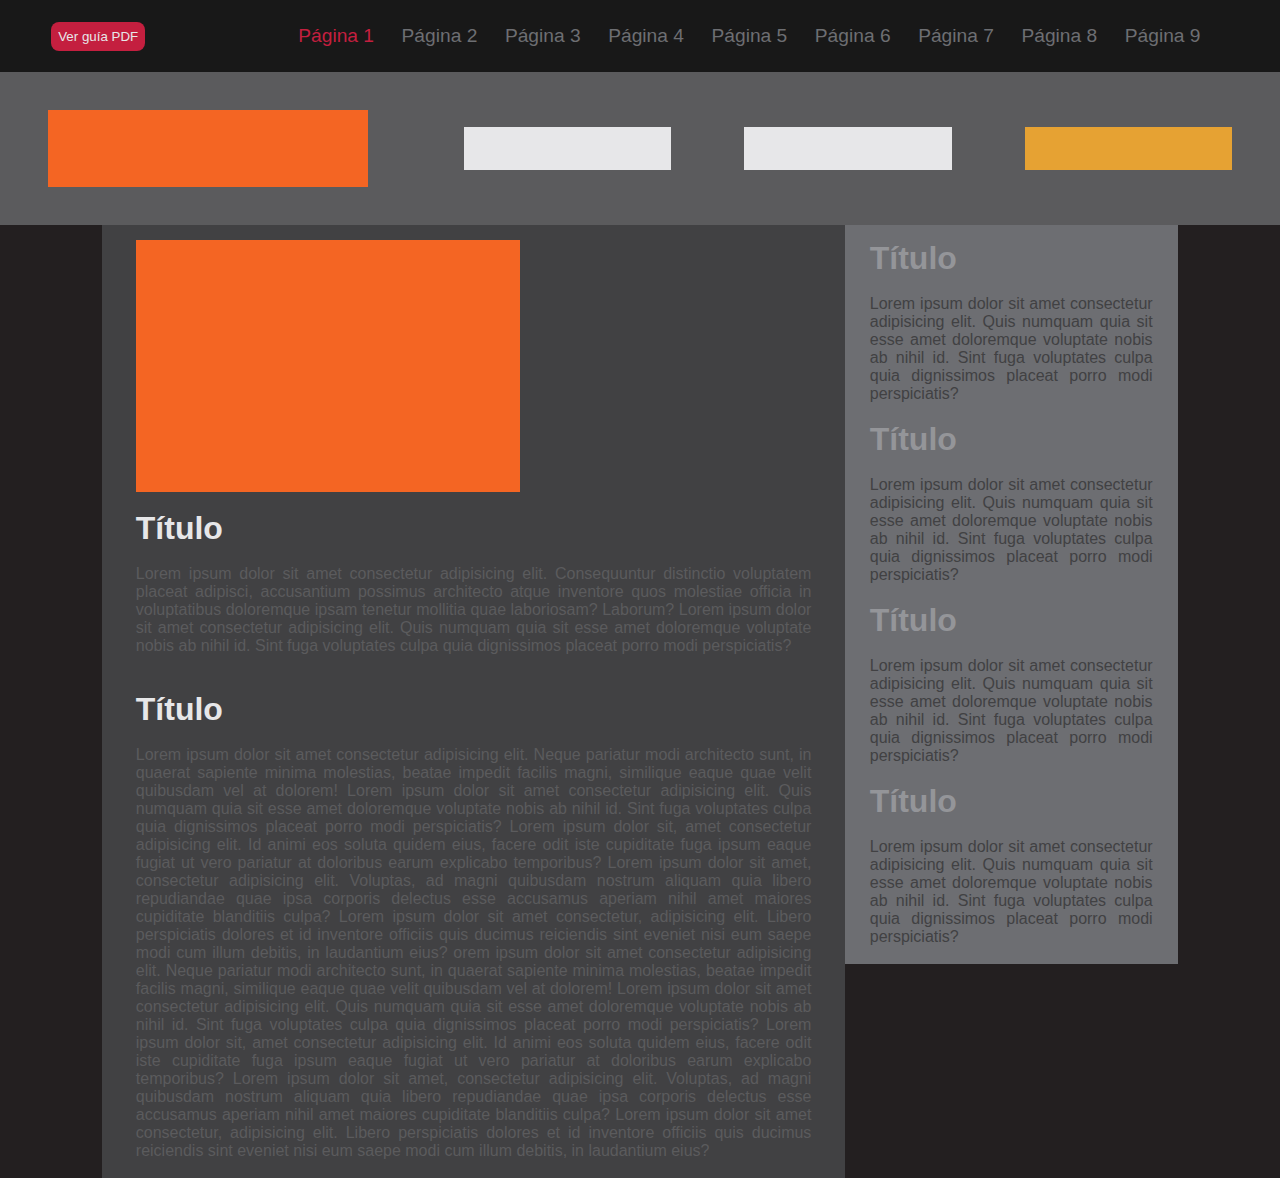
<file: index.html>
<!DOCTYPE html>
<html lang="es">
  <head>
    <meta charset="utf-8">
    <link rel="stylesheet" href="https://cdnjs.cloudflare.com/ajax/libs/animate.css/4.1.1/animate.min.css">
    <link rel="stylesheet" href="styles.css">
    <title>Página 1</title>
  </head>

  <body>

    <nav id="nav">
      <div class="titlePag">
        <h1 class="titleGlobal animation1">Página 1</h1>
        <a href="Guía.pdf#wf" target="_blank"> Ver guía PDF</a>
      </div>

      <ul>
        <li><a class="selectPage" href="index.html">Página 1</a></li>
        <li><a href="page2.html">Página 2</a></li>
        <li><a href="page3.html">Página 3</a></li>
        <li><a href="page4.html">Página 4</a></li>
        <li><a href="page5.html">Página 5</a></li>
        <li><a href="page6.html">Página 6</a></li>
        <li><a href="page7.html">Página 7</a></li>
        <li><a href="page8.html">Página 8</a></li>
        <li><a href="page9.html">Página 9</a></li>
      </ul>
      <div class="opaque"></div>
      <div id="buttonNav" class="animation3">
        <div class="burguerMenu"></div>
        <div class="burguerMenu"></div>
        <div class="burguerMenu"></div>
      </div>
    </nav>

    <header id="header1">
      <div id="shapeH11"></div>
      <div id="colH11">
        <div class="shapes1" id="shapeH12"></div>
        <div class="shapes1" id="shapeH13"></div>
        <div class="shapes1" id="shapeH14"></div>
      </div>
      
    </header>

    <main id="main1">
      <div id="colM11">
        <div id="containerM11">
          <div id="shapeM11"></div>
          <br>
          <h1 class="titleM1 animationTitles">Título</h1>
          <br>
          <p class="paragM1">Lorem ipsum dolor sit amet consectetur adipisicing elit. Consequuntur distinctio voluptatem placeat adipisci, accusantium possimus architecto atque inventore quos molestiae officia in voluptatibus doloremque ipsam tenetur mollitia quae laboriosam? Laborum? Lorem ipsum dolor sit amet consectetur adipisicing elit. Quis numquam quia sit esse amet doloremque voluptate nobis ab nihil id. Sint fuga voluptates culpa quia dignissimos placeat porro modi perspiciatis?</p>
          <br>
          <div id="shapeM12"></div>
          <br>
          <h1 class="titleM1 animationTitles">Título</h1>
          <br>
          <p class="paragM1">Lorem ipsum dolor sit amet consectetur adipisicing elit. Neque pariatur modi architecto sunt, in quaerat sapiente minima molestias, beatae impedit facilis magni, similique eaque quae velit quibusdam vel at dolorem! Lorem ipsum dolor sit amet consectetur adipisicing elit. Quis numquam quia sit esse amet doloremque voluptate nobis ab nihil id. Sint fuga voluptates culpa quia dignissimos placeat porro modi perspiciatis? Lorem ipsum dolor sit, amet consectetur adipisicing elit. Id animi eos soluta quidem eius, facere odit iste cupiditate fuga ipsum eaque fugiat ut vero pariatur at doloribus earum explicabo temporibus? Lorem ipsum dolor sit amet, consectetur adipisicing elit. Voluptas, ad magni quibusdam nostrum aliquam quia libero repudiandae quae ipsa corporis delectus esse accusamus aperiam nihil amet maiores cupiditate blanditiis culpa? Lorem ipsum dolor sit amet consectetur, adipisicing elit. Libero perspiciatis dolores et id inventore officiis quis ducimus reiciendis sint eveniet nisi eum saepe modi cum illum debitis, in laudantium eius? orem ipsum dolor sit amet consectetur adipisicing elit. Neque pariatur modi architecto sunt, in quaerat sapiente minima molestias, beatae impedit facilis magni, similique eaque quae velit quibusdam vel at dolorem! Lorem ipsum dolor sit amet consectetur adipisicing elit. Quis numquam quia sit esse amet doloremque voluptate nobis ab nihil id. Sint fuga voluptates culpa quia dignissimos placeat porro modi perspiciatis? Lorem ipsum dolor sit, amet consectetur adipisicing elit. Id animi eos soluta quidem eius, facere odit iste cupiditate fuga ipsum eaque fugiat ut vero pariatur at doloribus earum explicabo temporibus? Lorem ipsum dolor sit amet, consectetur adipisicing elit. Voluptas, ad magni quibusdam nostrum aliquam quia libero repudiandae quae ipsa corporis delectus esse accusamus aperiam nihil amet maiores cupiditate blanditiis culpa? Lorem ipsum dolor sit amet consectetur, adipisicing elit. Libero perspiciatis dolores et id inventore officiis quis ducimus reiciendis sint eveniet nisi eum saepe modi cum illum debitis, in laudantium eius?</p>
          <br>
        </div>
      </div>

      <div id="colM12">
        <div id="containerM12">
          <h1 class="titleM2 animationTitles">Título</h1>
          <br>
          <p class="paragM2">Lorem ipsum dolor sit amet consectetur adipisicing elit. Quis numquam quia sit esse amet doloremque voluptate nobis ab nihil id. Sint fuga voluptates culpa quia dignissimos placeat porro modi perspiciatis?</p>
          <br>

          <h1 class="titleM2 animationTitles">Título</h1>
          <br>
          <p class="paragM2">Lorem ipsum dolor sit amet consectetur adipisicing elit. Quis numquam quia sit esse amet doloremque voluptate nobis ab nihil id. Sint fuga voluptates culpa quia dignissimos placeat porro modi perspiciatis?</p>
          <br>

          <h1 class="titleM2 animationTitles">Título</h1>
          <br>
          <p class="paragM2">Lorem ipsum dolor sit amet consectetur adipisicing elit. Quis numquam quia sit esse amet doloremque voluptate nobis ab nihil id. Sint fuga voluptates culpa quia dignissimos placeat porro modi perspiciatis?</p>
          <br>

          <h1 class="titleM2 animationTitles">Título</h1>
          <br>
          <p class="paragM2">Lorem ipsum dolor sit amet consectetur adipisicing elit. Quis numquam quia sit esse amet doloremque voluptate nobis ab nihil id. Sint fuga voluptates culpa quia dignissimos placeat porro modi perspiciatis?</p>
          <br>
        </div>
      </div>
    </main>

  </body>
</html>
</file>
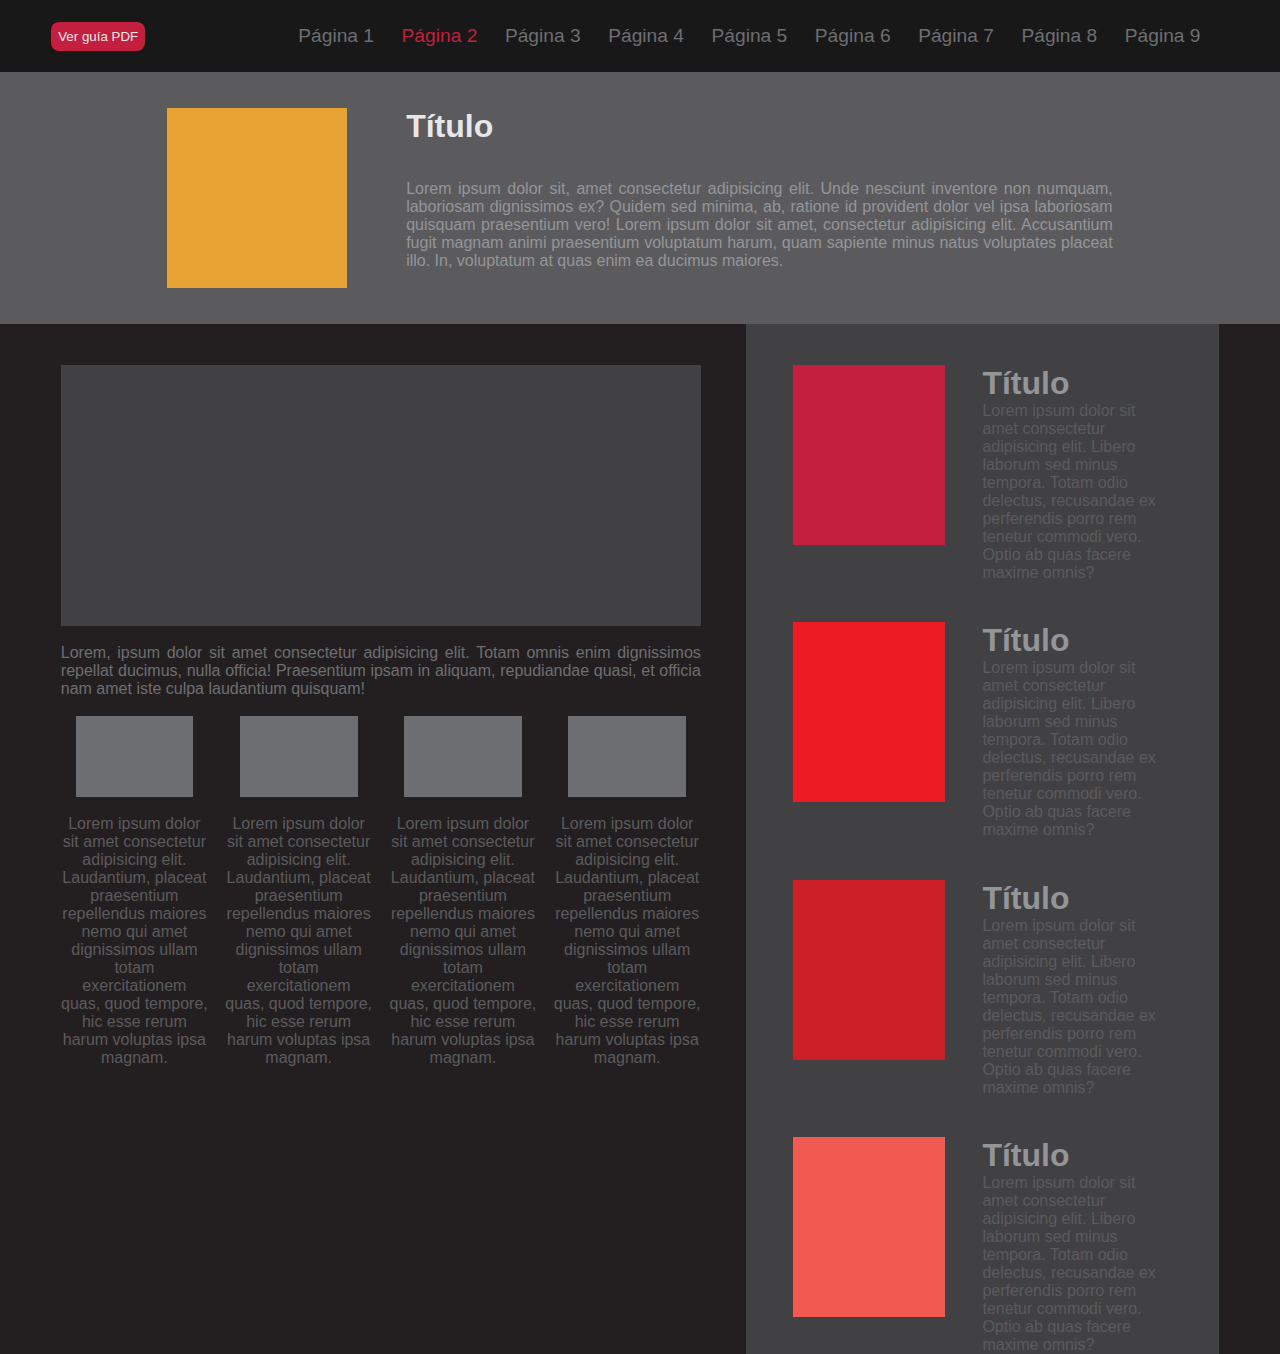
<file: page2.html>
<!DOCTYPE html>
<html lang="es">
  <head>
    <meta charset="utf-8">
    <link rel="stylesheet" href="https://cdnjs.cloudflare.com/ajax/libs/animate.css/4.1.1/animate.min.css">
    <link rel="stylesheet" href="styles.css">
    <title>Página 2</title>
  </head>
  <body>
<!-------------------------------nav----------------------------->
    <nav id="nav">
      <div class="titlePag">
        <h1 class="titleGlobal">Página 2</h1>
        <a href="Guía.pdf#wf" target="_blank"> Ver guía PDF</a>
      </div>

      <ul>
        <li><a href="index.html">Página 1</a></li>
        <li><a class="selectPage" href="page2.html">Página 2</a></li>
        <li><a href="page3.html">Página 3</a></li>
        <li><a href="page4.html">Página 4</a></li>
        <li><a href="page5.html">Página 5</a></li>
        <li><a href="page6.html">Página 6</a></li>
        <li><a href="page7.html">Página 7</a></li>
        <li><a href="page8.html">Página 8</a></li>
        <li><a href="page9.html">Página 9</a></li>
      </ul>
      <div class="opaque"></div>
      <div id="buttonNav">
        <div class="burguerMenu"></div>
        <div class="burguerMenu"></div>
        <div class="burguerMenu"></div>
      </div>
    </nav>
<!-------------------------------header----------------------------->
    <header id="header2">
      <div id="container21">
        <div id="shapeH21"></div>
        <div id="colH21">
          <h1 class="animationTitles" id="title21">Título</h1>
          <p id="paragH21">Lorem ipsum dolor sit, amet consectetur adipisicing elit. Unde nesciunt inventore non numquam, laboriosam dignissimos ex? Quidem sed minima, ab, ratione id provident dolor vel ipsa laboriosam quisquam praesentium vero! Lorem ipsum dolor sit amet, consectetur adipisicing elit. Accusantium fugit magnam animi praesentium voluptatum harum, quam sapiente minus natus voluptates placeat illo. In, voluptatum at quas enim ea ducimus maiores.</p>
          <br>
        </div>
      </div>
    </header>
<!-------------------------------main----------------------------->
    <main id="main2">
<!-------------------------------Columna 1----------------------------->     
      <div id="colM21">
        <div id="shapeM21"></div>
        <br>
        <p id="paragM21">Lorem, ipsum dolor sit amet consectetur adipisicing elit. Totam omnis enim dignissimos repellat ducimus, nulla officia! Praesentium ipsam in aliquam, repudiandae quasi, et officia nam amet iste culpa laudantium quisquam!</p>
        <br>
        <div id="container22">
          <div class="box21">
            <div class="shapeM22"></div>
            <br>
            <p class="paragM22">Lorem ipsum dolor sit amet consectetur adipisicing elit. Laudantium, placeat praesentium repellendus maiores nemo qui amet dignissimos ullam totam exercitationem quas, quod tempore, hic esse rerum harum voluptas ipsa magnam.</p>
          </div>

          <div class="box21">
            <div class="shapeM22"></div>
            <br>
            <p class="paragM22">Lorem ipsum dolor sit amet consectetur adipisicing elit. Laudantium, placeat praesentium repellendus maiores nemo qui amet dignissimos ullam totam exercitationem quas, quod tempore, hic esse rerum harum voluptas ipsa magnam.</p>
          </div>

          <div class="box21">
            <div class="shapeM22"></div>
            <br>
            <p class="paragM22">Lorem ipsum dolor sit amet consectetur adipisicing elit. Laudantium, placeat praesentium repellendus maiores nemo qui amet dignissimos ullam totam exercitationem quas, quod tempore, hic esse rerum harum voluptas ipsa magnam.</p>
          </div>

          <div class="box21">
            <div class="shapeM22"></div>
            <br>
            <p class="paragM22">Lorem ipsum dolor sit amet consectetur adipisicing elit. Laudantium, placeat praesentium repellendus maiores nemo qui amet dignissimos ullam totam exercitationem quas, quod tempore, hic esse rerum harum voluptas ipsa magnam.</p>
          </div>


        </div>
      </div>
<!-------------------------------Columna 2----------------------------->      
      <div id="colM22">
        <div id="container23">

          <div class="box22">
            <div class="shapeM23" id="shapeM23"></div>
            <div class="box23">
              <h1 class="title22 animationTitles">Título</h1>
              <p class="paragM23">Lorem ipsum dolor sit amet consectetur adipisicing elit. Libero laborum sed minus tempora. Totam odio delectus, recusandae ex perferendis porro rem tenetur commodi vero. Optio ab quas facere maxime omnis?</p>
            </div>
          </div>

          <div class="box22">
            <div class="shapeM23" id="shapeM24"></div>
            <div class="box23">
              <h1 class="title22 animationTitles">Título</h1>
              <p class="paragM23">Lorem ipsum dolor sit amet consectetur adipisicing elit. Libero laborum sed minus tempora. Totam odio delectus, recusandae ex perferendis porro rem tenetur commodi vero. Optio ab quas facere maxime omnis?</p>
            </div>
          </div>

          <div class="box22">
            <div class="shapeM23" id="shapeM25"></div>
            <div class="box23">
              <h1 class="title22 animationTitles">Título</h1>
              <p class="paragM23">Lorem ipsum dolor sit amet consectetur adipisicing elit. Libero laborum sed minus tempora. Totam odio delectus, recusandae ex perferendis porro rem tenetur commodi vero. Optio ab quas facere maxime omnis?</p>
            </div>
          </div>

          <div class="box22">
            <div class="shapeM23" id="shapeM26"></div>
            <div class="box23">
              <h1 class="title22 animationTitles">Título</h1>
              <p class="paragM23">Lorem ipsum dolor sit amet consectetur adipisicing elit. Libero laborum sed minus tempora. Totam odio delectus, recusandae ex perferendis porro rem tenetur commodi vero. Optio ab quas facere maxime omnis?</p>
            </div>
          </div>

        </div>
      </div>

    </main>
  </body>
</html>
</file>
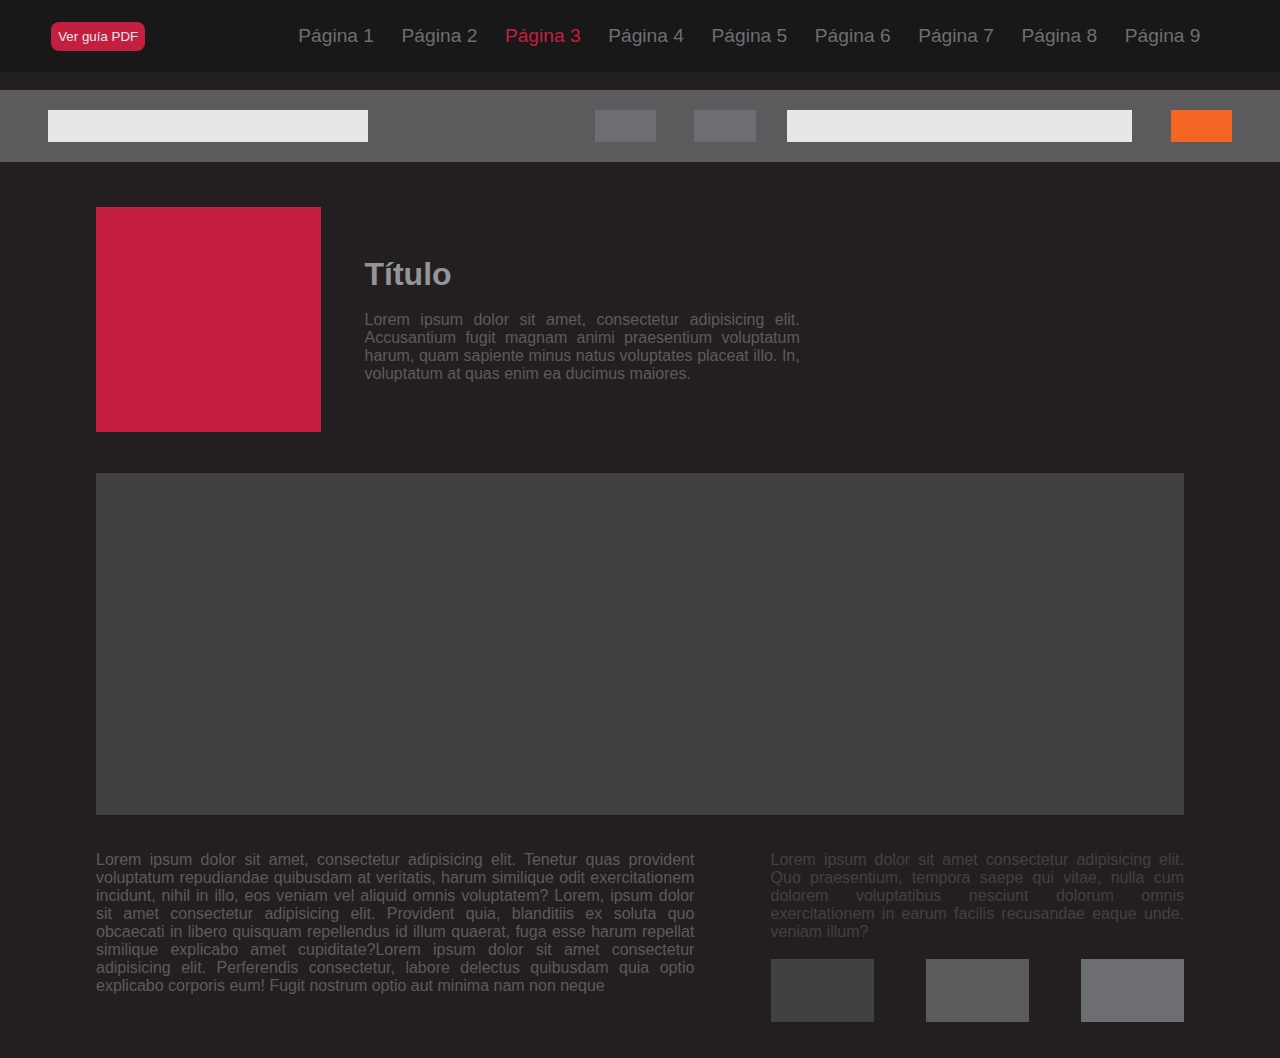
<file: page3.html>
<!DOCTYPE html>
<html lang="es">
  <head>
    <meta charset="utf-8">
    <link rel="stylesheet" href="https://cdnjs.cloudflare.com/ajax/libs/animate.css/4.1.1/animate.min.css">
    <link rel="stylesheet" href="styles.css">
    <title>Página 3</title>
  </head>
  <body>

    <nav id="nav">
      <div class="titlePag">
        <h1 class="titleGlobal">Página 3</h1>
        <a href="Guía.pdf#wf" target="_blank"> Ver guía PDF</a>
      </div>
      
      <ul>
        <li><a href="index.html">Página 1</a></li>
        <li><a href="page2.html">Página 2</a></li>
        <li><a class="selectPage" href="page3.html">Página 3</a></li>
        <li><a href="page4.html">Página 4</a></li>
        <li><a href="page5.html">Página 5</a></li>
        <li><a href="page6.html">Página 6</a></li>
        <li><a href="page7.html">Página 7</a></li>
        <li><a href="page8.html">Página 8</a></li>
        <li><a href="page9.html">Página 9</a></li>
      </ul>
      <div class="opaque"></div>
      <div id="buttonNav">
        <div class="burguerMenu"></div>
        <div class="burguerMenu"></div>
        <div class="burguerMenu"></div>
      </div>
    </nav>

    <header id="header3">
      <div id="shapeH31"></div>
      <div id="colH31">
        <div class="shapesH31" id="shapeH32"></div>
        <div class="shapesH31" id="shapeH33"></div>
        <div id="shapeH34"></div>
        <div class="shapesH31" id="shapeH35"></div>
      </div>

    </header>
    <main id="main3">
<!-------------------------------Sección 1----------------------------->
      <div id="containerM31">
        <div id="shapeM31"></div>
        <div id="containerM32">
          <h1 class="animationTitles" id="titleM31">Título</h1>
          <br>
          <p id="paragM31">Lorem ipsum dolor sit amet, consectetur adipisicing elit. Accusantium fugit magnam animi praesentium voluptatum harum, quam sapiente minus natus voluptates placeat illo. In, voluptatum at quas enim ea ducimus maiores.</p>
        </div>
      </div>
<!-------------------------------Sección 2----------------------------->
      <div id="shapeM32"></div>
<!-------------------------------Sección 3----------------------------->
      <div id="containerM33">
        
          <p id="paragM32">Lorem ipsum dolor sit amet, consectetur adipisicing elit. Tenetur quas provident voluptatum repudiandae quibusdam at veritatis, harum similique odit exercitationem incidunt, nihil in illo, eos veniam vel aliquid omnis voluptatem? Lorem, ipsum dolor sit amet consectetur adipisicing elit. Provident quia, blanditiis ex soluta quo obcaecati in libero quisquam repellendus id illum quaerat, fuga esse harum repellat similique explicabo amet cupiditate?Lorem ipsum dolor sit amet consectetur adipisicing elit. Perferendis consectetur, labore delectus quibusdam quia optio explicabo corporis eum! Fugit nostrum optio aut minima nam non neque</p>

        <div id="containerM34">
          <p id="paragM33">Lorem ipsum dolor sit amet consectetur adipisicing elit. Quo praesentium, tempora saepe qui vitae, nulla cum dolorem voluptatibus nesciunt dolorum omnis exercitationem in earum facilis recusandae eaque unde, veniam illum?</p>
          <br>
          <div id="containerM35">
            <div class="shapesM31" id="shapeM33"></div>
            <div class="shapesM31" id="shapeM34"></div>
            <div class="shapesM31" id="shapeM35"></div>
          </div>

        </div>

      </div>

    </main>
  </body>
</html>
</file>
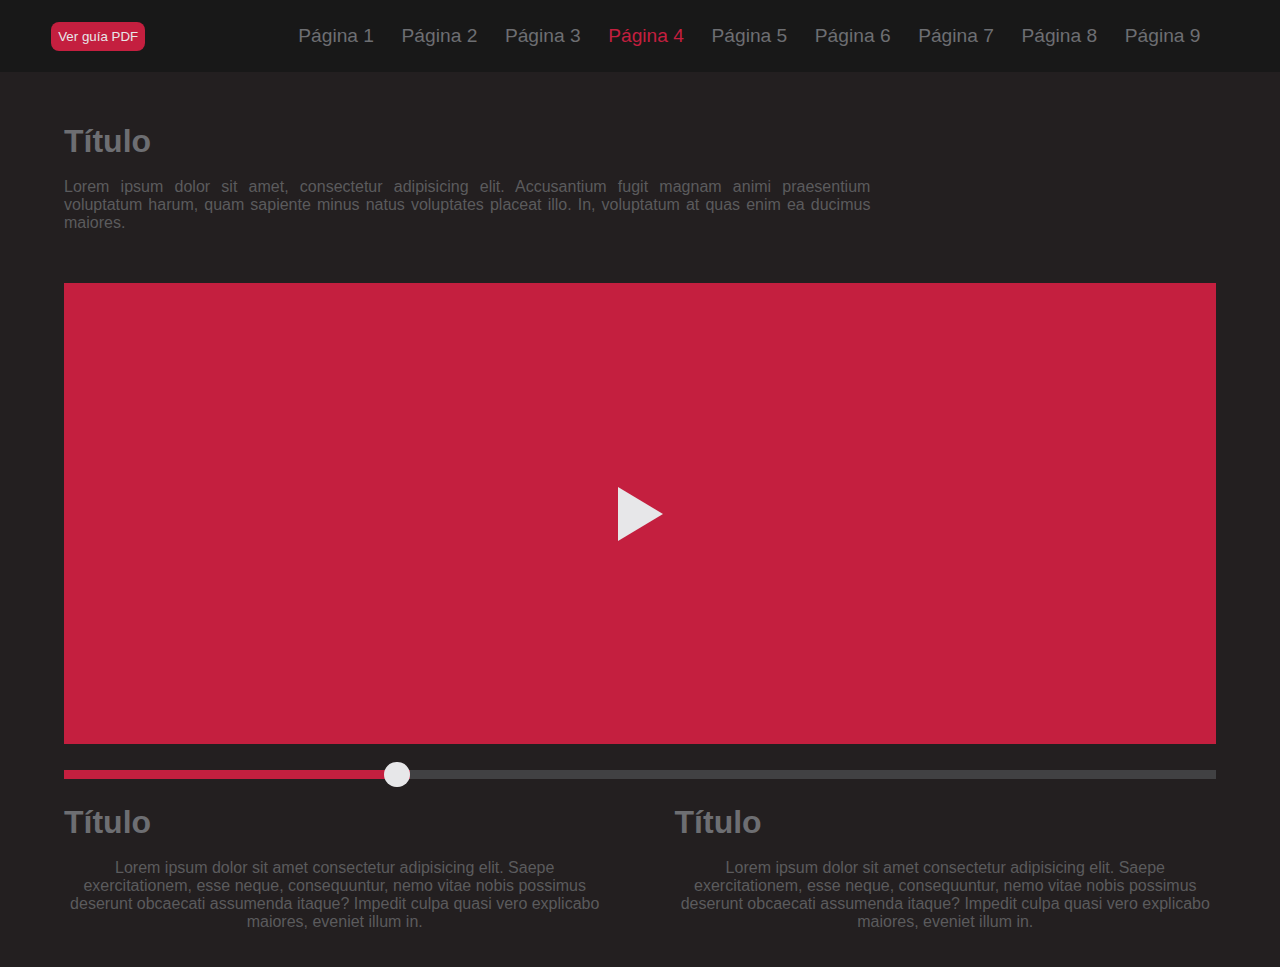
<file: page4.html>
<!DOCTYPE html>
<html lang="es">
  <head>
    <meta charset="utf-8">
    <link rel="stylesheet" href="styles.css">
    <link rel="stylesheet" href="https://cdnjs.cloudflare.com/ajax/libs/animate.css/4.1.1/animate.min.css">
    <title>Página 4</title>
  </head>
  <body>

    <nav id="nav">
      <div class="titlePag">
        <h1 class="titleGlobal">Página 4</h1>
        <a href="Guía.pdf#wf" target="_blank"> Ver guía PDF</a>
      </div>

      <ul>
        <li><a href="index.html">Página 1</a></li>
        <li><a href="page2.html">Página 2</a></li>
        <li><a href="page3.html">Página 3</a></li>
        <li><a class="selectPage" href="page4.html">Página 4</a></li>
        <li><a href="page5.html">Página 5</a></li>
        <li><a href="page6.html">Página 6</a></li>
        <li><a href="page7.html">Página 7</a></li>
        <li><a href="page8.html">Página 8</a></li>
        <li><a href="page9.html">Página 9</a></li>
      </ul>
      <div class="opaque"></div>
      <div id="buttonNav">
        <div class="burguerMenu"></div>
        <div class="burguerMenu"></div>
        <div class="burguerMenu"></div>
      </div>
    </nav>

    <header id="header4">
      <div id="containerH41">
        <h1 class="animationTitles" id="titleH41">Título</h1>
        <br>
        <p id="paragH41">Lorem ipsum dolor sit amet, consectetur adipisicing elit. Accusantium fugit magnam animi praesentium voluptatum harum, quam sapiente minus natus voluptates placeat illo. In, voluptatum at quas enim ea ducimus maiores.</p>
      </div>

    </header>

    <main id="main4">
      <!-------------------------------Sección 1----------------------------->
        <div id="shapeM41">
          <div class="playButton"></div>
        </div>
      <!-------------------------------Barra de progreso----------------------------->
        <div id="containerM41">
          <div id="bar"></div>
          <div id="circleControl"></div>
          <div id="barBackground"></div>
        </div>

        <div id="containerM42">
          <div class="colM41">
            <h1 class="titleM41 animationTitles">Título</h1>
            <br>
            <p class="paragM41">Lorem ipsum dolor sit amet consectetur adipisicing elit. Saepe exercitationem, esse neque, consequuntur, nemo vitae nobis possimus deserunt obcaecati assumenda itaque? Impedit culpa quasi vero explicabo maiores, eveniet illum in.</p>
          </div>

          <div class="colM41">
            <h1 class="titleM41 animationTitles">Título</h1>
            <br>
            <p class="paragM41">Lorem ipsum dolor sit amet consectetur adipisicing elit. Saepe exercitationem, esse neque, consequuntur, nemo vitae nobis possimus deserunt obcaecati assumenda itaque? Impedit culpa quasi vero explicabo maiores, eveniet illum in.</p>
          </div>
        </div>
      </main>
  </body>
</html>
</file>
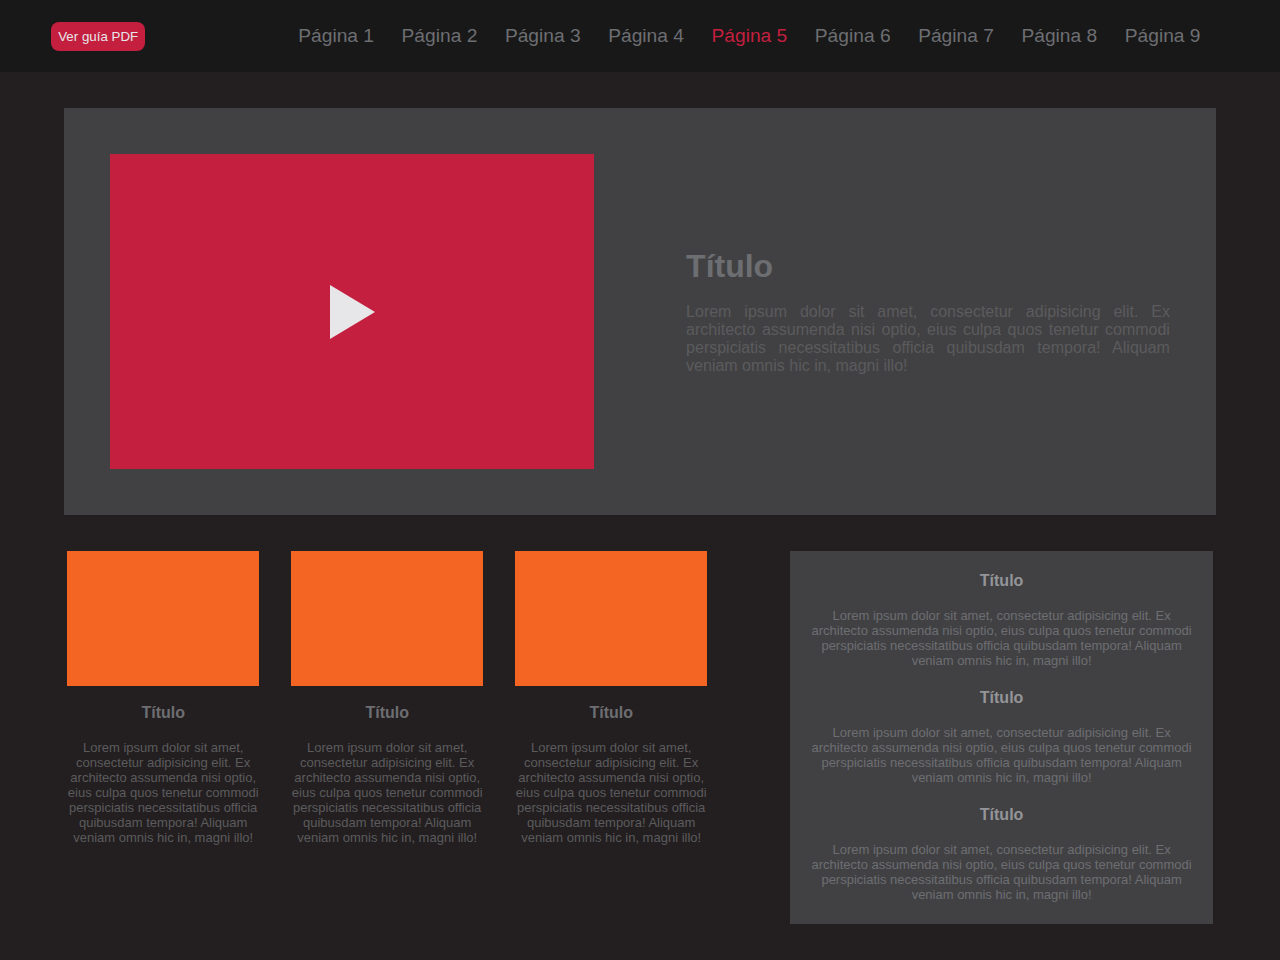
<file: page5.html>
<!DOCTYPE html>
<html lang="es">
  <head>
    <meta charset="utf-8">
    <link rel="stylesheet" href="styles.css">
    <link rel="stylesheet" href="https://cdnjs.cloudflare.com/ajax/libs/animate.css/4.1.1/animate.min.css">
    <title>Página 5</title>
  </head>
  <body>

    <nav id="nav">
      <div class="titlePag">
        <h1 class="titleGlobal">Página 5</h1>
        <a href="Guía.pdf#wf" target="_blank"> Ver guía PDF</a>
      </div>
      
      <ul>
        <li><a href="index.html">Página 1</a></li>
        <li><a href="page2.html">Página 2</a></li>
        <li><a href="page3.html">Página 3</a></li>
        <li><a href="page4.html">Página 4</a></li>
        <li><a class="selectPage" href="page5.html">Página 5</a></li>
        <li><a href="page6.html">Página 6</a></li>
        <li><a href="page7.html">Página 7</a></li>
        <li><a href="page8.html">Página 8</a></li>
        <li><a href="page9.html">Página 9</a></li>
      </ul>
      <div class="opaque"></div>
      <div id="buttonNav">
        <div class="burguerMenu"></div>
        <div class="burguerMenu"></div>
        <div class="burguerMenu"></div>
      </div>
    </nav>

    <main id="main5">
<!--------------------------Sección 1-------------------------->
      <div id="containerM51">
        <div id="boxheader">
          <div id="shapeM51">
            <div class="playButton"></div>
          </div>
          <div id="colM51">
            <h1 class="animationTitles" id="titleM51">Título</h1>
            <br>
            <p id="paragM51">Lorem ipsum dolor sit amet, consectetur adipisicing elit. Ex architecto assumenda nisi optio, eius culpa quos tenetur commodi perspiciatis necessitatibus officia quibusdam tempora! Aliquam veniam omnis hic in, magni illo!</p>
          </div>
        </div>
      </div>
<!--------------------------Sección 2-------------------------->
      <div id="containerM52">
<!--------------------------Sección 2 - Columna 1-------------------------->
        <div id="colM52">
          <div class="colM52a">
            <div class="shapeM52"></div>
            <br>
            <h1 class="titleM52 animationTitles">Título</h1>
            <br>
            <p class="paragM52">Lorem ipsum dolor sit amet, consectetur adipisicing elit. Ex architecto assumenda nisi optio, eius culpa quos tenetur commodi perspiciatis necessitatibus officia quibusdam tempora! Aliquam veniam omnis hic in, magni illo!</p>
          </div>
          
          <div class="colM52a">
            <div class="shapeM52"></div>
            <br>
            <h1 class="titleM52 animationTitles">Título</h1>
            <br>
            <p class="paragM52">Lorem ipsum dolor sit amet, consectetur adipisicing elit. Ex architecto assumenda nisi optio, eius culpa quos tenetur commodi perspiciatis necessitatibus officia quibusdam tempora! Aliquam veniam omnis hic in, magni illo!</p>
          </div>

          <div class="colM52a">
            <div class="shapeM52"></div>
            <br>
            <h1 class="titleM52 animationTitles">Título</h1>
            <br>
            <p class="paragM52">Lorem ipsum dolor sit amet, consectetur adipisicing elit. Ex architecto assumenda nisi optio, eius culpa quos tenetur commodi perspiciatis necessitatibus officia quibusdam tempora! Aliquam veniam omnis hic in, magni illo!</p>
          </div>
        </div>
<!--------------------------Sección 2 - Columna 2-------------------------->
        <div id="colM53">
          <div class="containerM53">
            <h1 class="titleM53 animationTitles">Título</h1>
            <br>
            <p class="paragM53">Lorem ipsum dolor sit amet, consectetur adipisicing elit. Ex architecto assumenda nisi optio, eius culpa quos tenetur commodi perspiciatis necessitatibus officia quibusdam tempora! Aliquam veniam omnis hic in, magni illo!</p>
          </div>

          <div class="containerM53">
            <h1 class="titleM53 animationTitles">Título</h1>
            <br>
            <p class="paragM53">Lorem ipsum dolor sit amet, consectetur adipisicing elit. Ex architecto assumenda nisi optio, eius culpa quos tenetur commodi perspiciatis necessitatibus officia quibusdam tempora! Aliquam veniam omnis hic in, magni illo!</p>
          </div>

          <div class="containerM53">
            <h1 class="titleM53 animationTitles">Título</h1>
            <br>
            <p class="paragM53">Lorem ipsum dolor sit amet, consectetur adipisicing elit. Ex architecto assumenda nisi optio, eius culpa quos tenetur commodi perspiciatis necessitatibus officia quibusdam tempora! Aliquam veniam omnis hic in, magni illo!</p>
          </div>
        </div>
      </div>
    </main>

  </body>
</html>
</file>
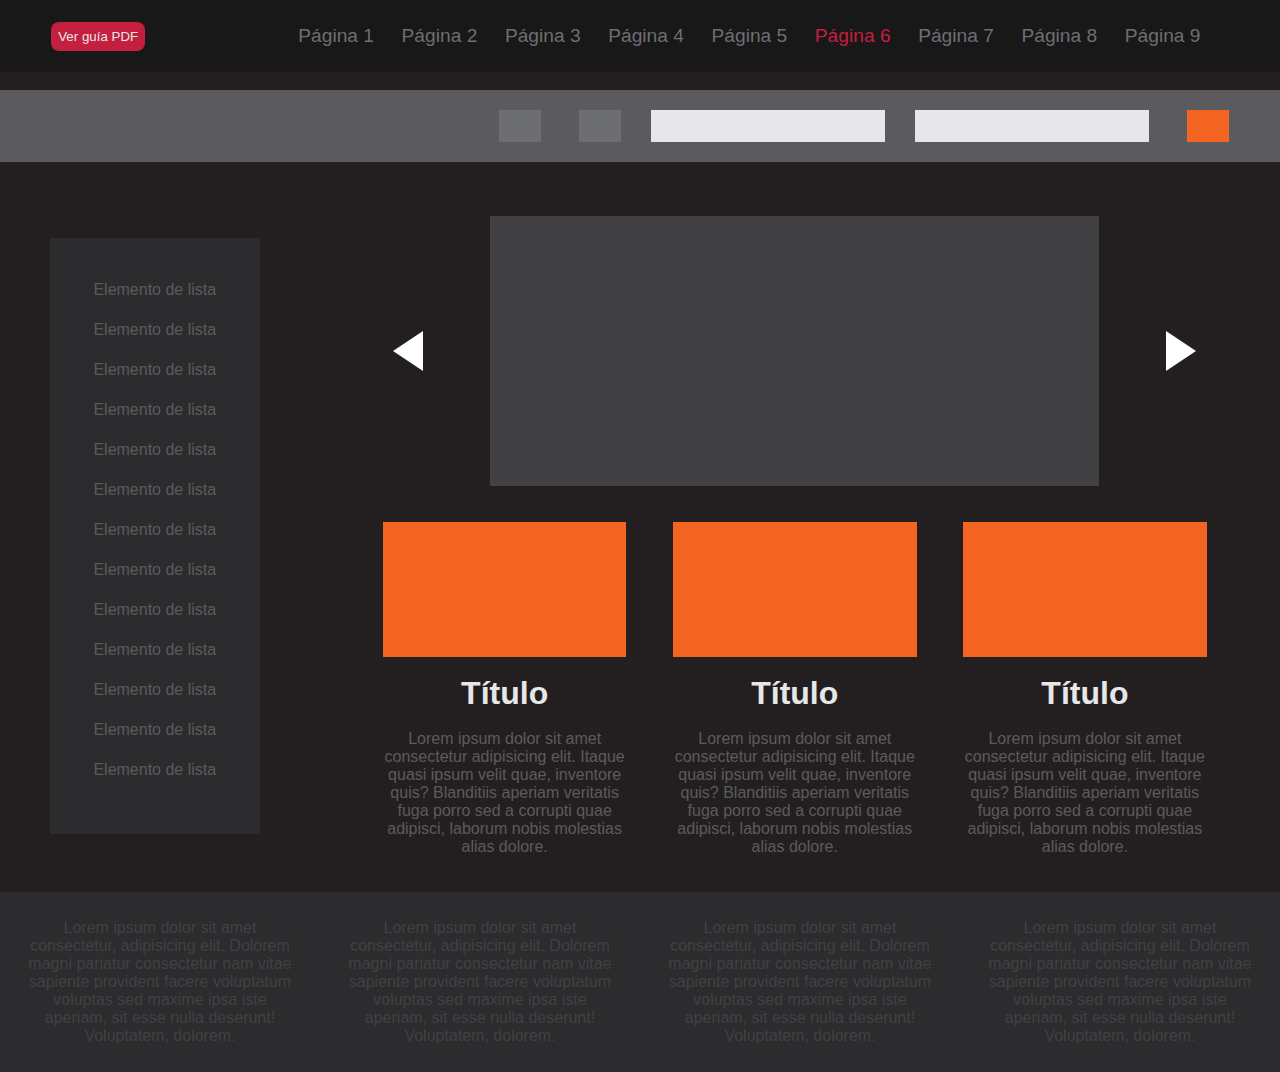
<file: page6.html>
<!DOCTYPE html>
<html lang="es">
  <head>
    <meta charset="utf-8">
    <link rel="stylesheet" href="styles.css">
    <link rel="stylesheet" href="https://cdnjs.cloudflare.com/ajax/libs/animate.css/4.1.1/animate.min.css">
    <title>Página 6</title>
  </head>
  <body>

    <nav id="nav">
      <div class="titlePag">
        <h1 class="titleGlobal">Página 6</h1>
        <a href="Guía.pdf#wf" target="_blank"> Ver guía PDF</a>
      </div>

      <ul>
        <li><a href="index.html">Página 1</a></li>
        <li><a href="page2.html">Página 2</a></li>
        <li><a href="page3.html">Página 3</a></li>
        <li><a href="page4.html">Página 4</a></li>
        <li><a href="page5.html">Página 5</a></li>
        <li><a class="selectPage" href="page6.html">Página 6</a></li>
        <li><a href="page7.html">Página 7</a></li>
        <li><a href="page8.html">Página 8</a></li>
        <li><a href="page9.html">Página 9</a></li>
      </ul>
      <div class="opaque"></div>
      <div id="buttonNav">
        <div class="burguerMenu"></div>
        <div class="burguerMenu"></div>
        <div class="burguerMenu"></div>
      </div>
    </nav>

    <header id="header6">
      <div id="containerV1">
        <div class="shapesHV1"></div>
        <div class="shapesHV1"></div>
        <div id="shapeHV2"></div>
        <div id="shapeHV2"></div>
        <div class="shapesHV1" id="shapeHV1"></div>
      </div>
    </header>

    <main id="main6">
      <div id="containerM61">
        <div id="colM61"> <!--Columna 1-->
          <div id="containerM62">
            <ul>
              <li><a href="#footer6">Elemento de lista</a></li>
              <li><a href="#">Elemento de lista</a></li>
              <li><a href="#">Elemento de lista</a></li>
              <li><a href="#">Elemento de lista</a></li>
              <li><a href="#">Elemento de lista</a></li>
              <li><a href="#">Elemento de lista</a></li>
              <li><a href="#">Elemento de lista</a></li>
              <li><a href="#">Elemento de lista</a></li>
              <li><a href="#">Elemento de lista</a></li>
              <li><a href="#">Elemento de lista</a></li>
              <li><a href="#">Elemento de lista</a></li>
              <li><a href="#">Elemento de lista</a></li>
              <li><a href="#">Elemento de lista</a></li>
            </ul>
          </div>
        </div> 

        <div id="colM62"> <!--Columna 2-->
          <div id="containerM63">
            <div id="arrowL"></div>
            <div id="shapeM61"></div>
            <div id="arrowR"></div>
          </div>

          <div id="containerM64">
            <div class="colM63">
              <div class="shapeM62"></div>
              <br>
              <h1 class="titleM61 animationTitles">Título</h1>
              <br>
              <p class="paragM61">Lorem ipsum dolor sit amet consectetur adipisicing elit. Itaque quasi ipsum velit quae, inventore quis? Blanditiis aperiam veritatis fuga porro sed a corrupti quae adipisci, laborum nobis molestias alias dolore.</p>
            </div>
            
            <div class="colM63">
              <div class="shapeM62"></div>
              <br>
              <h1 class="titleM61 animationTitles">Título</h1>
              <br>
              <p class="paragM61">Lorem ipsum dolor sit amet consectetur adipisicing elit. Itaque quasi ipsum velit quae, inventore quis? Blanditiis aperiam veritatis fuga porro sed a corrupti quae adipisci, laborum nobis molestias alias dolore.</p>
            </div>

            <div class="colM63">
              <div class="shapeM62"></div>
              <br>
              <h1 class="titleM61 animationTitles">Título</h1>
              <br>
              <p class="paragM61">Lorem ipsum dolor sit amet consectetur adipisicing elit. Itaque quasi ipsum velit quae, inventore quis? Blanditiis aperiam veritatis fuga porro sed a corrupti quae adipisci, laborum nobis molestias alias dolore.</p>
            </div>
          </div>
        </div>
      </div>
       
      <div id="footer6">
        <div class="colF61">
          <p class="paragF61">Lorem ipsum dolor sit amet consectetur, adipisicing elit. Dolorem magni pariatur consectetur nam vitae sapiente provident facere voluptatum voluptas sed maxime ipsa iste aperiam, sit esse nulla deserunt! Voluptatem, dolorem.</p>
        </div>

        <div class="colF61">
          <p class="paragF61">Lorem ipsum dolor sit amet consectetur, adipisicing elit. Dolorem magni pariatur consectetur nam vitae sapiente provident facere voluptatum voluptas sed maxime ipsa iste aperiam, sit esse nulla deserunt! Voluptatem, dolorem.</p>
        </div>

        <div class="colF61">
          <p class="paragF61">Lorem ipsum dolor sit amet consectetur, adipisicing elit. Dolorem magni pariatur consectetur nam vitae sapiente provident facere voluptatum voluptas sed maxime ipsa iste aperiam, sit esse nulla deserunt! Voluptatem, dolorem.</p>
        </div>

        <div class="colF61">
          <p class="paragF61">Lorem ipsum dolor sit amet consectetur, adipisicing elit. Dolorem magni pariatur consectetur nam vitae sapiente provident facere voluptatum voluptas sed maxime ipsa iste aperiam, sit esse nulla deserunt! Voluptatem, dolorem.</p>
        </div>
      </div>

    </main>
  </body>
</html>
</file>
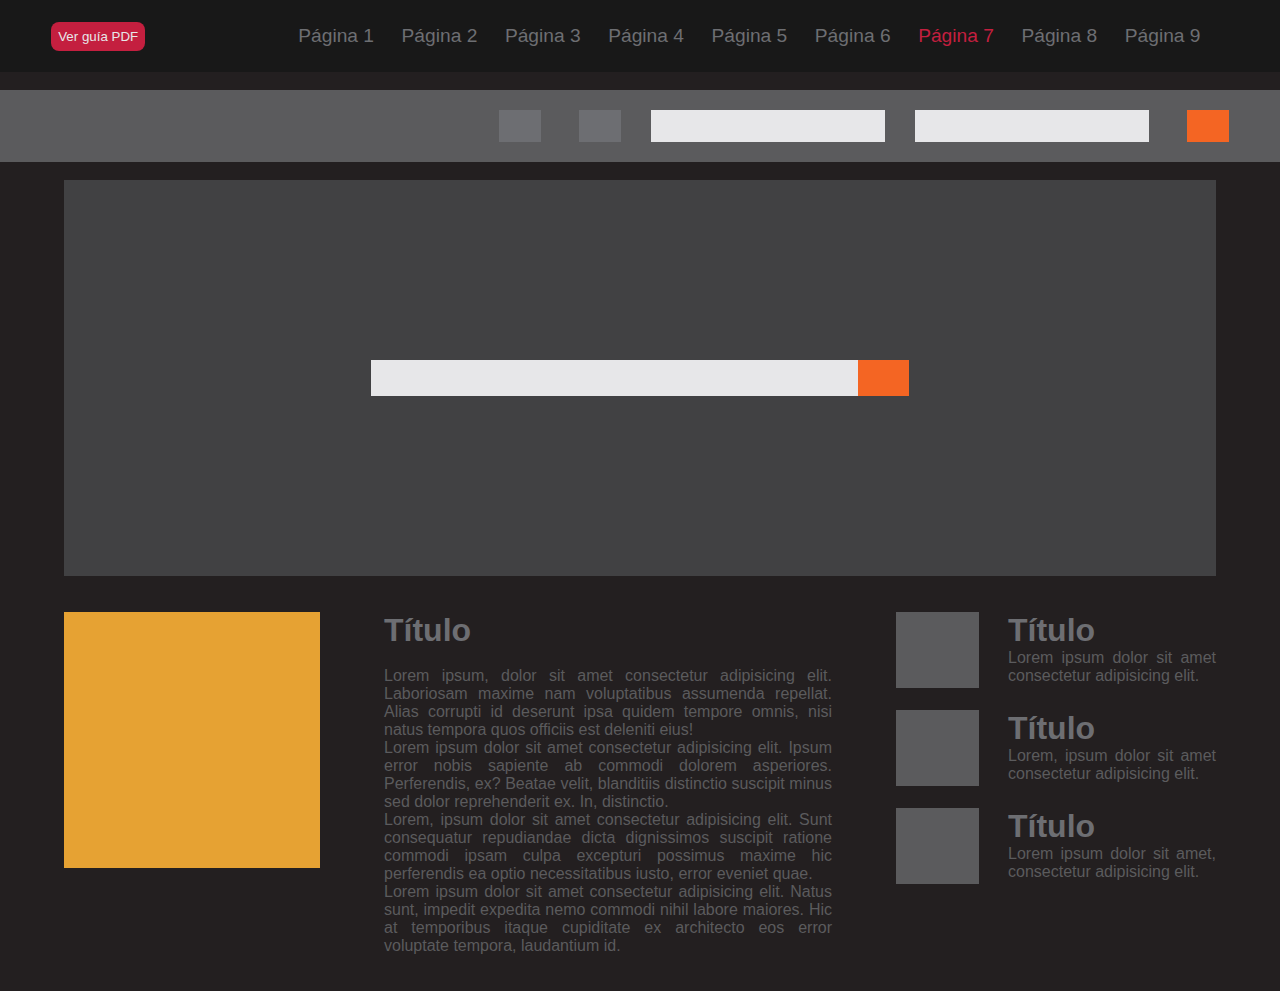
<file: page7.html>
<!DOCTYPE html>
<html lang="es">
  <head>
    <meta charset="utf-8">
    <link rel="stylesheet" href="styles.css">
    <link rel="stylesheet" href="https://cdnjs.cloudflare.com/ajax/libs/animate.css/4.1.1/animate.min.css">
    <title>Página 7</title>
  </head>
  <body>

    <nav id="nav">
      <div class="titlePag">
        <h1 class="titleGlobal">Página 7</h1>
        <a href="Guía.pdf#wf" target="_blank"> Ver guía PDF</a>
      </div>

      <ul>
        <li><a href="index.html">Página 1</a></li>
        <li><a href="page2.html">Página 2</a></li>
        <li><a href="page3.html">Página 3</a></li>
        <li><a href="page4.html">Página 4</a></li>
        <li><a href="page5.html">Página 5</a></li>
        <li><a href="page6.html">Página 6</a></li>
        <li><a class="selectPage" href="page7.html">Página 7</a></li>
        <li><a href="page8.html">Página 8</a></li>
        <li><a href="page9.html">Página 9</a></li>
      </ul>
      <div class="opaque"></div>
      <div id="buttonNav">
        <div class="burguerMenu"></div>
        <div class="burguerMenu"></div>
        <div class="burguerMenu"></div>
      </div>
    </nav>

    <header id="header6">
      <div id="containerV1">
        <div class="shapesHV1"></div>
        <div class="shapesHV1"></div>
        <div id="shapeHV2"></div>
        <div id="shapeHV2"></div>
        <div class="shapesHV1" id="shapeHV1"></div>
      </div>
    </header>
    
    <main id="main7">
      <div id="containerM71"> <!--caja contenedora superior-->
        <div id="shapeM71"><!-- figura blanca-->
          <div id="shapeM72"> <!-- figura naranja-->            
          </div>
        </div>
      </div> 
      <div id="containerM72"> <!--caja contenedora inferior-->
        <div id="colM71"> <!--columna 1 con caja amarilla--></div>

        <div id="colM72"> <!--columna 2 con titulo y párrafo-->
          <h1 class=" animationTitles" id="titleM71"> Título</h1>
          <br>
          <p id="paragM71">Lorem ipsum, dolor sit amet consectetur adipisicing elit. Laboriosam maxime nam voluptatibus assumenda repellat. Alias corrupti id deserunt ipsa quidem tempore omnis, nisi natus tempora quos officiis est deleniti eius!
            <br>
          Lorem ipsum dolor sit amet consectetur adipisicing elit. Ipsum error nobis sapiente ab commodi dolorem asperiores. Perferendis, ex? Beatae velit, blanditiis distinctio suscipit minus sed dolor reprehenderit ex. In, distinctio.
          <br>
          Lorem, ipsum dolor sit amet consectetur adipisicing elit. Sunt consequatur repudiandae dicta dignissimos suscipit ratione commodi ipsam culpa excepturi possimus maxime hic perferendis ea optio necessitatibus iusto, error eveniet quae.
          <br>
          Lorem ipsum dolor sit amet consectetur adipisicing elit. Natus sunt, impedit expedita nemo commodi nihil labore maiores. Hic at temporibus itaque cupiditate ex architecto eos error voluptate tempora, laudantium id.
          </p>
        </div>

        <div id="colM73"> <!--columna 3 con cajas, títulos y textos-->         
          <div class="containerM73" id="top"> <!--caja contenedora de figura, titulo y párrafo-->          
            <div class="shapeM73"> <!--figura gris--></div>
            <div class="containerM74"><!-- caja contenedora de título y párrafo-->
            <h1 class="titleM72 animationTitles">Título</h1>
            <p class="paragM72">Lorem ipsum dolor sit amet consectetur adipisicing elit.</p>
            </div>
          </div>

          <div class="containerM73"> <!--caja contenedora de caja, titulo y párrafo-->          
            <div class="shapeM73"> <!--figura gris--></div>
            <div class="containerM74"><!-- caja contenedora de título y párrafo-->
            <h1 class="titleM72  animationTitles">Título</h1>
            <p class="paragM72">Lorem, ipsum dolor sit amet consectetur adipisicing elit.</p>
            </div>
          </div>

          <div class="containerM73"> <!--caja contenedora de caja, titulo y párrafo-->          
            <div class="shapeM73"> <!--figura amarilla--></div>
            <div class="containerM74"><!-- caja contenedora de título y párrafo-->
            <h1 class="titleM72 animationTitles">Título</h1>
            <p class="paragM72">Lorem ipsum dolor sit amet, consectetur adipisicing elit.</p>
            </div>
          </div>

        </div>
      </div> 
    </main>
  </body>
</html>
</file>
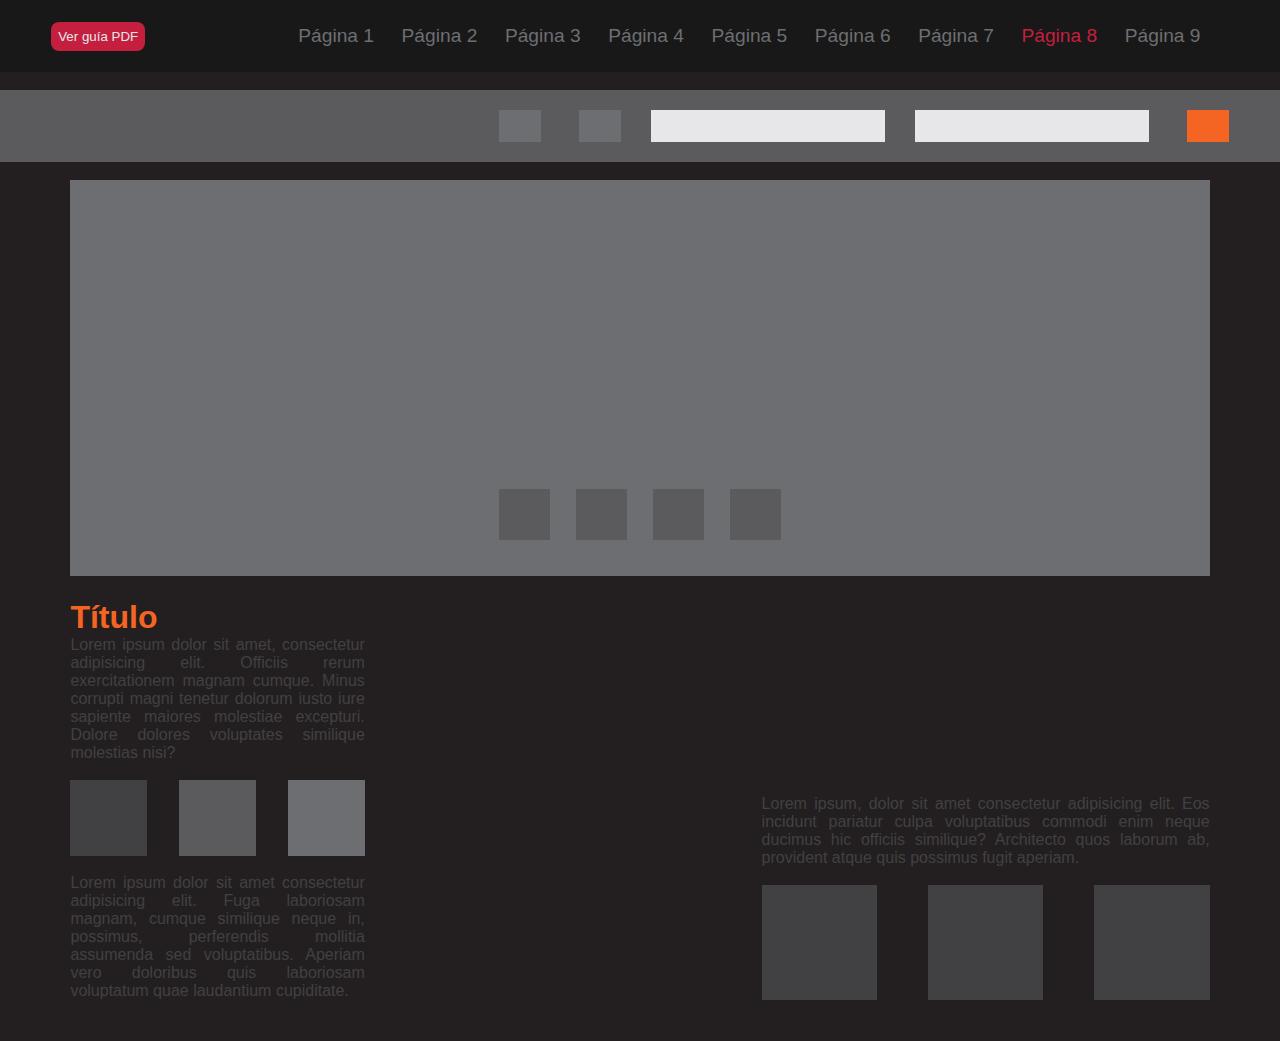
<file: page8.html>
<!DOCTYPE html>
<html lang="es">
  <head>
    <meta charset="utf-8">
    <link rel="stylesheet" href="styles.css">
    <link rel="stylesheet" href="https://cdnjs.cloudflare.com/ajax/libs/animate.css/4.1.1/animate.min.css">
    <title>Página 8</title>
  </head>
  <body>

    <nav id="nav">
      <div class="titlePag">
        <h1 class="titleGlobal">Página 8</h1>
        <a href="Guía.pdf#wf" target="_blank"> Ver guía PDF</a>
      </div>

      <ul>
        <li><a href="index.html">Página 1</a></li>
        <li><a href="page2.html">Página 2</a></li>
        <li><a href="page3.html">Página 3</a></li>
        <li><a href="page4.html">Página 4</a></li>
        <li><a href="page5.html">Página 5</a></li>
        <li><a href="page6.html">Página 6</a></li>
        <li><a href="page7.html">Página 7</a></li>
        <li><a class="selectPage" href="page8.html">Página 8</a></li>
        <li><a href="page9.html">Página 9</a></li>
      </ul>
      <div class="opaque"></div>
      <div id="buttonNav">
        <div class="burguerMenu"></div>
        <div class="burguerMenu"></div>
        <div class="burguerMenu"></div>
      </div>
    </nav>

    <header id="header6">
      <div id="containerV1">
        <div class="shapesHV1"></div>
        <div class="shapesHV1"></div>
        <div id="shapeHV2"></div>
        <div id="shapeHV2"></div>
        <div class="shapesHV1" id="shapeHV1"></div>
      </div>
    </header>
    
    <main id="main8">
      <div id="containerM81"><!--caja superior-->
        <div id="containerM82"><!--figras-->
          <div class="shapeM81"></div> 
          <div class="shapeM81"></div> 
          <div class="shapeM81"></div> 
          <div class="shapeM81"></div> 
        </div>               
      </div>

      <div id="containerM83"><!--caja inferior-->
        <div id="colM81"><!--columna izquierda-->
          <div id="containerM84"><!--título y texto-->
            <h1 id="titleM81" class="animationTitles">Título</h1>
            <p class="paragM81">Lorem ipsum dolor sit amet, consectetur adipisicing elit. Officiis rerum exercitationem magnam cumque. Minus corrupti magni tenetur dolorum iusto iure sapiente maiores molestiae excepturi. Dolore dolores voluptates similique molestias nisi?</p>
          </div>

          <div id="containerM85"><!--figuras-->
            <div id="shapeM82"></div>
            <div id="shapeM83"></div>
            <div id="shapeM84"></div>
          </div>
          <div id="paragM82"> <!--párrafo-->
            <p class="paragM81">Lorem ipsum dolor sit amet consectetur adipisicing elit. Fuga laboriosam magnam, cumque similique neque in, possimus, perferendis mollitia assumenda sed voluptatibus. Aperiam vero doloribus quis laboriosam voluptatum quae laudantium cupiditate.</p>
          </div>
        </div>

        <div id="colM82"><!--columna derecha-->
          <div id="paragM83"><!--párrafo-->
            <p class="paragM81">Lorem ipsum, dolor sit amet consectetur adipisicing elit. Eos incidunt pariatur culpa voluptatibus commodi enim neque ducimus hic officiis similique? Architecto quos laborum ab, provident atque quis possimus fugit aperiam.</p>
          </div>

          <div id="containerM86"><!--figuras-->
            <div class="shapeM85"></div>
            <div class="shapeM85"></div>
            <div class="shapeM85"></div>
          </div>
        </div>        
      </div>
    </main>
  </body>
</html>
</file>
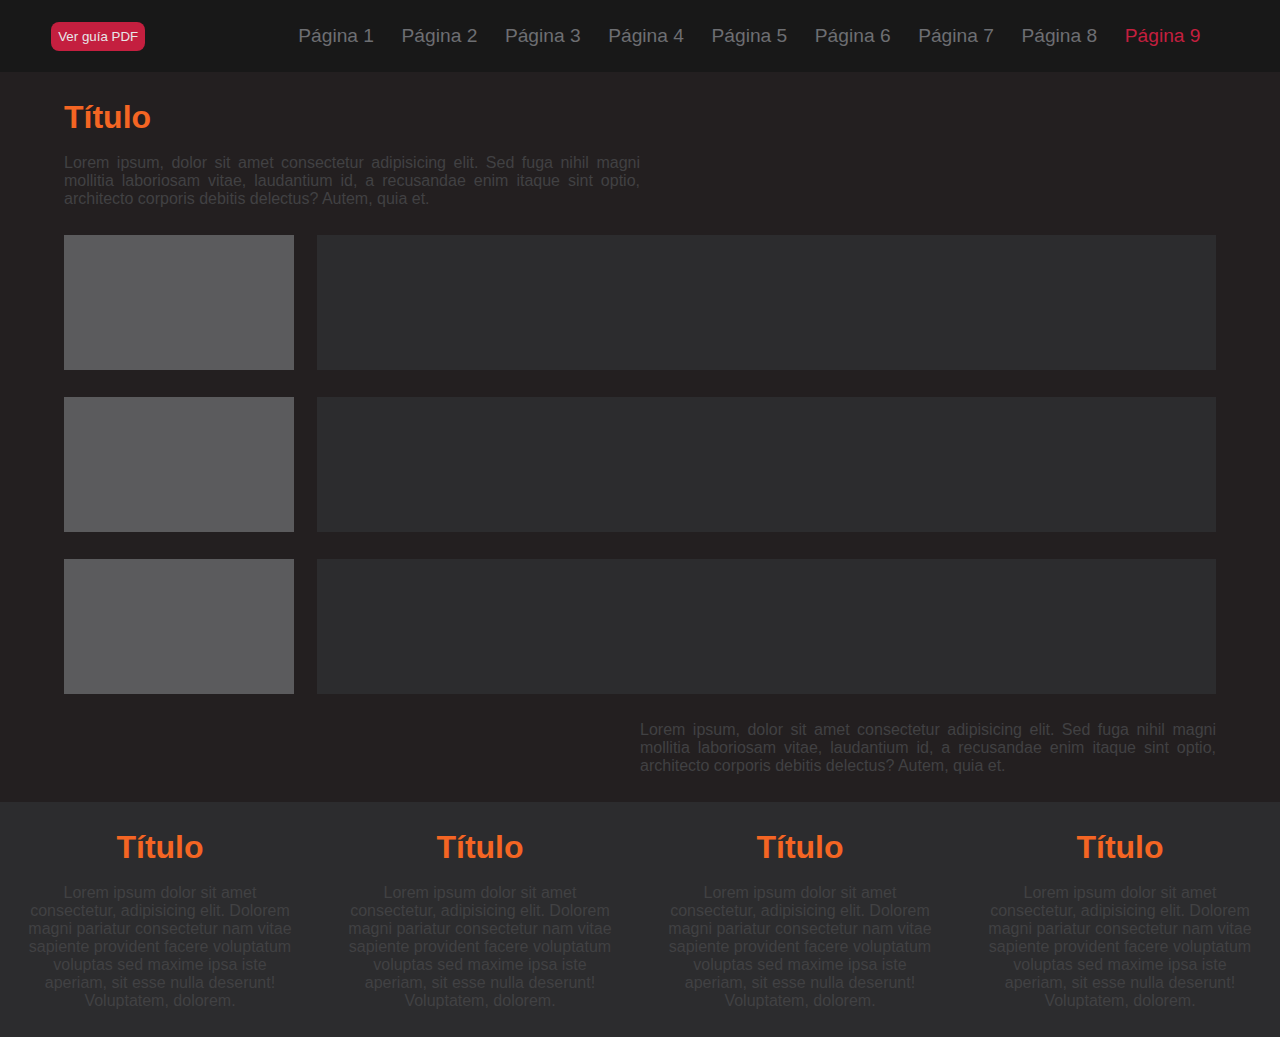
<file: page9.html>
<!DOCTYPE html>
<html lang="es">
  <head>
    <meta charset="utf-8">
    <link rel="stylesheet" href="styles.css">
    <link rel="stylesheet" href="https://cdnjs.cloudflare.com/ajax/libs/animate.css/4.1.1/animate.min.css">
    <title>Página 9</title>
  </head>
  <body>

    <nav id="nav">
      <div class="titlePag">
        <h1 class="titleGlobal">Página 9</h1>
        <a href="Guía.pdf#wf" target="_blank"> Ver guía PDF</a>
      </div>

      <ul>
        <li><a href="index.html">Página 1</a></li>
        <li><a href="page2.html">Página 2</a></li>
        <li><a href="page3.html">Página 3</a></li>
        <li><a href="page4.html">Página 4</a></li>
        <li><a href="page5.html">Página 5</a></li>
        <li><a href="page6.html">Página 6</a></li>
        <li><a href="page7.html">Página 7</a></li>
        <li><a href="page8.html">Página 8</a></li>
        <li><a class="selectPage" href="page9.html">Página 9</a></li>
      </ul>
      <div class="opaque"></div>
      <div id="buttonNav">
        <div class="burguerMenu"></div>
        <div class="burguerMenu"></div>
        <div class="burguerMenu"></div>
      </div>
    </nav>

    <header id="header9"></header>
    <main id="main9">
      <div id="containerM91">
        <div id="containerM92">
          <h1 id="titleM91" class="animationTitles">Título</h1>
          <br>
          <p id="paragM91">Lorem ipsum, dolor sit amet consectetur adipisicing elit. Sed fuga nihil magni mollitia laboriosam vitae, laudantium id, a recusandae enim itaque sint optio, architecto corporis debitis delectus? Autem, quia et.</p>
        </div>

        <div class="containerM93">
          <div class="shapeM91"></div>
          <div class="shapeM92"></div>
        </div>
  
        <div class="containerM93">
          <div class="shapeM91"></div>
          <div class="shapeM92"></div>
        </div>
  
        <div class="containerM93">
          <div class="shapeM91"></div>
          <div class="shapeM92"></div>
        </div>
        
        <div id="containerM94">
          <p id="paragM92">Lorem ipsum, dolor sit amet consectetur adipisicing elit. Sed fuga nihil magni mollitia laboriosam vitae, laudantium id, a recusandae enim itaque sint optio, architecto corporis debitis delectus? Autem, quia et.</p>
        </div>
      </div>

      <div id="footer9">
        <div class="colF91">
          <h1 class="titleF91 animationTitles">Título</h1>
          <br>
          <p class="paragF91">Lorem ipsum dolor sit amet consectetur, adipisicing elit. Dolorem magni pariatur consectetur nam vitae sapiente provident facere voluptatum voluptas sed maxime ipsa iste aperiam, sit esse nulla deserunt! Voluptatem, dolorem.</p>
        </div>

        <div class="colF91">
          <h1 class="titleF91 animationTitles">Título</h1>
          <br>
          <p class="paragF91">Lorem ipsum dolor sit amet consectetur, adipisicing elit. Dolorem magni pariatur consectetur nam vitae sapiente provident facere voluptatum voluptas sed maxime ipsa iste aperiam, sit esse nulla deserunt! Voluptatem, dolorem.</p>
        </div>

        <div class="colF91">
          <h1 class="titleF91 animationTitles">Título</h1>
          <br>
          <p class="paragF91">Lorem ipsum dolor sit amet consectetur, adipisicing elit. Dolorem magni pariatur consectetur nam vitae sapiente provident facere voluptatum voluptas sed maxime ipsa iste aperiam, sit esse nulla deserunt! Voluptatem, dolorem.</p>
        </div>

        <div class="colF91">
          <h1 class="titleF91 animationTitles">Título</h1>
          <br>
          <p class="paragF91">Lorem ipsum dolor sit amet consectetur, adipisicing elit. Dolorem magni pariatur consectetur nam vitae sapiente provident facere voluptatum voluptas sed maxime ipsa iste aperiam, sit esse nulla deserunt! Voluptatem, dolorem.</p>
        </div>
      </div>
    </main>
  </body>
</html>
</file>
<file: styles.css>
body {
  background-color: #231f20;
  padding: 0;
  margin: 0;
  font-family: sans-serif;
  text-align: justify;
}

body h1, body p {
  padding: 0;
  margin: 0;
}

nav {
  display: -webkit-box;
  display: -ms-flexbox;
  display: flex;
  -webkit-box-pack: center;
      -ms-flex-pack: center;
          justify-content: center;
  -webkit-box-align: center;
      -ms-flex-align: center;
          align-items: center;
  height: 8vh;
  width: 100%;
  background-color: #181818;
  margin: 0;
}

nav .titlePag {
  width: 15%;
  margin-left: 4vw;
}

nav .titlePag .titleGlobal {
  display: none;
}

nav .titlePag a {
  margin: auto;
  padding: 7px;
  border-radius: 8px;
  text-decoration: none;
  color: #e7e7e9;
  background-color: #c41f3f;
  font-size: 10pt;
}

nav .titlePag a:hover {
  color: #414143;
  background-color: #e6a233;
}

nav ul {
  display: -webkit-box;
  display: -ms-flexbox;
  display: flex;
  -webkit-box-pack: center;
      -ms-flex-pack: center;
          justify-content: center;
  -webkit-box-align: center;
      -ms-flex-align: center;
          align-items: center;
  height: 90%;
  width: 95%;
  margin: 0;
  padding: 0;
}

nav ul li {
  padding: 0.3%;
  margin: 0 1%;
  list-style: none;
  -webkit-animation: bounce 1s;
          animation: bounce 1s;
}

nav ul li a {
  text-decoration: none;
  color: #6d6e72;
  font-size: 1.5vw;
}

nav ul li .selectPage {
  color: #c41f3f;
}

nav ul li:hover a {
  color: #e7e7e9;
}

@media (max-width: 650px) {
  nav {
    position: relative;
  }
  nav .titlePag {
    display: -webkit-box;
    display: -ms-flexbox;
    display: flex;
    width: 100%;
    margin-left: 4vw;
  }
  nav .titlePag .titleGlobal {
    display: block;
    color: #c41f3f;
    font-size: 18pt;
  }
  nav .titlePag a {
    margin: auto;
    padding: 7px;
    border-radius: 8px;
    text-decoration: none;
    color: #e7e7e9;
    background-color: #c41f3f;
  }
  nav .titlePag a:hover {
    color: #414143;
    background-color: #e6a233;
  }
  nav .opaque {
    height: 100%;
    width: 100%;
    background-color: #181818;
  }
  nav ul {
    display: none;
  }
  #buttonNav {
    display: -webkit-box;
    display: -ms-flexbox;
    display: flex;
    -webkit-box-orient: vertical;
    -webkit-box-direction: normal;
        -ms-flex-direction: column;
            flex-direction: column;
    position: absolute;
    right: 4vw;
    z-index: 1;
  }
  #buttonNav .burguerMenu {
    margin: 3px;
    width: 5vh;
    height: 0.7vh;
    background-color: #5b5b5d;
  }
  nav:hover {
    position: relative;
  }
  nav:hover .opaque {
    height: 100%;
    width: 100%;
    background-color: #181818;
    z-index: 1;
  }
  nav:hover #buttonNav .burguerMenu {
    background-color: #c41f3f;
    z-index: 2;
  }
  nav:hover ul {
    position: absolute;
    display: block;
    -webkit-box-orient: vertical;
    -webkit-box-direction: normal;
        -ms-flex-direction: column;
            flex-direction: column;
    background-color: #181818;
    -webkit-backdrop-filter: blur(2rem);
            backdrop-filter: blur(2rem);
    -webkit-box-align: stretch;
        -ms-flex-align: stretch;
            align-items: stretch;
    -webkit-box-pack: center;
        -ms-flex-pack: center;
            justify-content: center;
    width: -webkit-fit-content;
    width: -moz-fit-content;
    width: fit-content;
    height: -webkit-fit-content;
    height: -moz-fit-content;
    height: fit-content;
    padding: 4% 8%;
    right: 4vw;
    top: 8vh;
    z-index: 0;
    -webkit-animation: slide 600ms;
            animation: slide 600ms;
  }
  nav:hover ul li {
    width: -webkit-max-content;
    width: -moz-max-content;
    width: max-content;
    margin: 15px;
    list-style: none;
    -webkit-animation: list 2s;
            animation: list 2s;
    -webkit-animation-play-state: running;
            animation-play-state: running;
  }
  nav:hover ul li a {
    text-decoration: none;
    color: #949599;
    font-size: 3vw;
  }
  nav:hover ul li .selectPage {
    color: #c41f3f;
  }
  nav:hover li:hover a {
    color: white;
  }
  @-webkit-keyframes slide {
    0% {
      top: -350px;
      display: none;
    }
    100% {
      top: 8vh;
      display: block;
    }
  }
  @keyframes slide {
    0% {
      top: -350px;
      display: none;
    }
    100% {
      top: 8vh;
      display: block;
    }
  }
  @-webkit-keyframes list {
    0% {
      opacity: 0;
    }
    10% {
      opacity: 0;
    }
    100% {
      opacity: 1;
    }
  }
  @keyframes list {
    0% {
      opacity: 0;
    }
    10% {
      opacity: 0;
    }
    100% {
      opacity: 1;
    }
  }
}

#header1 {
  height: 17vh;
  width: 100%;
  background-color: #5b5b5d;
  display: -webkit-box;
  display: -ms-flexbox;
  display: flex;
  -ms-flex-pack: distribute;
      justify-content: space-around;
  -webkit-box-align: center;
      -ms-flex-align: center;
          align-items: center;
}

#header1 #shapeH11 {
  height: 50%;
  width: 25%;
  background-color: #f46523;
}

#header1 #colH11 {
  display: -webkit-box;
  display: -ms-flexbox;
  display: flex;
  -webkit-box-pack: justify;
      -ms-flex-pack: justify;
          justify-content: space-between;
  -webkit-box-align: center;
      -ms-flex-align: center;
          align-items: center;
  height: 40%;
  width: 60%;
  background-color: transparent;
}

#header1 #colH11 .shapes1 {
  height: 70%;
  width: 27%;
  background-color: #e7e7e9;
}

#header1 #colH11 #shapeH14 {
  background-color: #e6a233;
}

#header2 {
  height: -webkit-fit-content;
  height: -moz-fit-content;
  height: fit-content;
  width: 100%;
  background-color: #5b5b5d;
  display: -webkit-box;
  display: -ms-flexbox;
  display: flex;
  -webkit-box-pack: center;
      -ms-flex-pack: center;
          justify-content: center;
  -webkit-box-align: center;
      -ms-flex-align: center;
          align-items: center;
}

#header2 #container21 {
  display: -webkit-box;
  display: -ms-flexbox;
  display: flex;
  -webkit-box-pack: center;
      -ms-flex-pack: center;
          justify-content: center;
  -webkit-box-align: center;
      -ms-flex-align: center;
          align-items: center;
  height: 100%;
  width: 92%;
  background-color: transparent;
}

#header2 #container21 #shapeH21 {
  height: 20vh;
  width: 20vh;
  background-color: #e6a233;
  margin: 4vh 0;
}

#header2 #container21 #colH21 {
  display: -webkit-box;
  display: -ms-flexbox;
  display: flex;
  -webkit-box-pack: left;
      -ms-flex-pack: left;
          justify-content: left;
  -webkit-box-align: center;
      -ms-flex-align: center;
          align-items: center;
  -ms-flex-wrap: wrap;
      flex-wrap: wrap;
  height: 100%;
  width: 60%;
  background-color: transparent;
  padding: 0 0 0 5%;
}

#header2 #container21 #colH21 #title21 {
  width: 20%;
  color: #e7e7e9;
  margin: 5% 0 0 0;
}

#header2 #container21 #colH21 #paragH21 {
  color: #949599;
  margin: 5% 0;
}

#header3 {
  display: -webkit-box;
  display: -ms-flexbox;
  display: flex;
  -ms-flex-pack: distribute;
      justify-content: space-around;
  -webkit-box-align: center;
      -ms-flex-align: center;
          align-items: center;
  height: 8vh;
  width: 100%;
  background-color: #5b5b5d;
  margin: 2vh 0;
  margin-bottom: 5vh;
}

#header3 #shapeH31 {
  height: 45%;
  width: 25%;
  background-color: #e7e7e9;
}

#header3 #colH31 {
  display: -webkit-box;
  display: -ms-flexbox;
  display: flex;
  -webkit-box-pack: end;
      -ms-flex-pack: end;
          justify-content: flex-end;
  -webkit-box-align: center;
      -ms-flex-align: center;
          align-items: center;
  height: 45%;
  width: 60%;
  background-color: transparent;
}

#header3 #colH31 .shapesH31 {
  height: 100%;
  width: 8%;
  background-color: #6d6e72;
  margin-left: 5%;
}

#header3 #colH31 #shapeH34 {
  height: 100%;
  width: 45%;
  background-color: #e7e7e9;
  margin-left: 4%;
}

#header3 #colH31 #shapeH35 {
  background-color: #f46523;
}

#header4 {
  display: -webkit-box;
  display: -ms-flexbox;
  display: flex;
  -webkit-box-pack: center;
      -ms-flex-pack: center;
          justify-content: center;
  -webkit-box-align: center;
      -ms-flex-align: center;
          align-items: center;
  height: -webkit-fit-content;
  height: -moz-fit-content;
  height: fit-content;
  width: 100%;
  background-color: transparent;
}

#header4 #containerH41 {
  margin: 4vw 0;
  height: 100%;
  width: 90%;
  background-color: transparent;
  -ms-flex-wrap: wrap;
      flex-wrap: wrap;
}

#header4 #containerH41 #titleH41 {
  color: #6d6e72;
}

#header4 #containerH41 #paragH41 {
  width: 70%;
  color: #5b5b5d;
}

#header6, #header7, #header8 {
  display: -webkit-box;
  display: -ms-flexbox;
  display: flex;
  -webkit-box-pack: end;
      -ms-flex-pack: end;
          justify-content: flex-end;
  -webkit-box-align: center;
      -ms-flex-align: center;
          align-items: center;
  height: 8vh;
  width: 100%;
  background-color: #5b5b5d;
  margin: 2vh 0;
}

#header6 #shapeH31, #header7 #shapeH31, #header8 #shapeH31 {
  height: 45%;
  width: 25%;
  background-color: #e7e7e9;
}

#header6 #containerV1, #header7 #containerV1, #header8 #containerV1 {
  display: -webkit-box;
  display: -ms-flexbox;
  display: flex;
  -webkit-box-pack: center;
      -ms-flex-pack: center;
          justify-content: center;
  -webkit-box-align: center;
      -ms-flex-align: center;
          align-items: center;
  height: 45%;
  width: 60%;
  background-color: transparent;
  margin-right: 4vw;
}

#header6 #containerV1 .shapesHV1, #header7 #containerV1 .shapesHV1, #header8 #containerV1 .shapesHV1 {
  height: 100%;
  width: 8%;
  background-color: #6d6e72;
  margin-left: 5%;
}

#header6 #containerV1 #shapeHV2, #header7 #containerV1 #shapeHV2, #header8 #containerV1 #shapeHV2 {
  height: 100%;
  width: 45%;
  background-color: #e7e7e9;
  margin-left: 4%;
}

#header6 #containerV1 #shapeHV1, #header7 #containerV1 #shapeHV1, #header8 #containerV1 #shapeHV1 {
  background-color: #f46523;
}

/*****************************Mains*************************************/
.playButton {
  height: 0;
  width: 0;
  background-color: none;
  border-top: 3vh solid transparent;
  border-bottom: 3vh solid transparent;
  border-left: 5vh solid #e7e7e9;
}

/*****************************Main 1*************************************/
#main1 {
  height: 100%;
  width: 100%;
  background-color: transparent;
  display: -webkit-box;
  display: -ms-flexbox;
  display: flex;
  -webkit-box-pack: center;
      -ms-flex-pack: center;
          justify-content: center;
  -webkit-box-align: initial;
      -ms-flex-align: initial;
          align-items: initial;
}

#main1 #colM11 {
  height: -webkit-fit-content;
  height: -moz-fit-content;
  height: fit-content;
  width: 58%;
  background-color: #414143;
  display: -webkit-box;
  display: -ms-flexbox;
  display: flex;
  -webkit-box-pack: center;
      -ms-flex-pack: center;
          justify-content: center;
  -webkit-box-align: center;
      -ms-flex-align: center;
          align-items: center;
}

#main1 #colM11 #containerM11 {
  height: 100%;
  width: 91%;
  background-color: transparent;
  margin-top: 1.7vh;
}

#main1 #colM11 #containerM11 #shapeM11 {
  height: 28vh;
  width: 30vw;
  background-color: #f46523;
}

#main1 #colM11 #containerM11 .titleM1 {
  color: #e7e7e9;
}

#main1 #colM11 #containerM11 .paragM1 {
  color: #5b5b5d;
}

#main1 #colM11 #containerM11 #shapeM12 {
  height: vh;
  width: 18vw;
  background-color: #e6a233;
}

#main1 #colM12 {
  display: -webkit-box;
  display: -ms-flexbox;
  display: flex;
  -webkit-box-pack: center;
      -ms-flex-pack: center;
          justify-content: center;
  -webkit-box-align: initial;
      -ms-flex-align: initial;
          align-items: initial;
  height: 100%;
  width: 26%;
  background-color: #6d6e72;
}

#main1 #colM12 #containerM12 {
  height: 100%;
  width: 85%;
  background-color: transparent;
  margin-top: 1.7vh;
}

#main1 #colM12 #containerM12 .titleM2 {
  color: #949599;
}

#main1 #colM12 #containerM12 .paragM2 {
  color: #414143;
}

/*****************************Main 2*************************************/
#main2 {
  height: -webkit-fit-content;
  height: -moz-fit-content;
  height: fit-content;
  width: 100%;
  background-color: transparent;
  display: -webkit-box;
  display: -ms-flexbox;
  display: flex;
  -webkit-box-pack: center;
      -ms-flex-pack: center;
          justify-content: center;
  -webkit-box-align: initial;
      -ms-flex-align: initial;
          align-items: initial;
}

#main2 #colM21 {
  height: 100%;
  width: 50%;
  background-color: transparent;
  margin-right: 3.5%;
  margin-top: 4.5vh;
}

#main2 #colM21 #shapeM21 {
  height: 29vh;
  width: 100%;
  background-color: #414143;
}

#main2 #colM21 #paragM21 {
  color: #6d6e72;
}

#main2 #colM21 #container22 {
  height: 100%;
  width: 100%;
  background-color: transparent;
  display: -webkit-box;
  display: -ms-flexbox;
  display: flex;
  -webkit-box-pack: justify;
      -ms-flex-pack: justify;
          justify-content: space-between;
  -webkit-box-align: center;
      -ms-flex-align: center;
          align-items: center;
}

#main2 #colM21 #container22 .box21 {
  height: 100%;
  width: 23%;
  background-color: transparent;
  display: -webkit-box;
  display: -ms-flexbox;
  display: flex;
  -webkit-box-pack: center;
      -ms-flex-pack: center;
          justify-content: center;
  -webkit-box-align: initial;
      -ms-flex-align: initial;
          align-items: initial;
  -ms-flex-wrap: wrap;
      flex-wrap: wrap;
}

#main2 #colM21 #container22 .shapeM22 {
  height: 9vh;
  width: 80%;
  background-color: #6d6e72;
  margin-bottom: 2vh;
}

#main2 #colM21 #container22 .paragM22 {
  text-align: center;
  color: #5b5b5d;
}

#main2 #colM22 {
  height: 100%;
  width: 37%;
  background-color: #414143;
  display: -webkit-box;
  display: -ms-flexbox;
  display: flex;
  -webkit-box-pack: center;
      -ms-flex-pack: center;
          justify-content: center;
  -webkit-box-align: center;
      -ms-flex-align: center;
          align-items: center;
}

#main2 #colM22 #container23 {
  height: 100%;
  width: 80%;
  background-color: transparent;
  display: -webkit-box;
  display: -ms-flexbox;
  display: flex;
  -webkit-box-pack: justify;
      -ms-flex-pack: justify;
          justify-content: space-between;
  -webkit-box-align: center;
      -ms-flex-align: center;
          align-items: center;
  -webkit-box-orient: vertical;
  -webkit-box-direction: normal;
      -ms-flex-direction: column;
          flex-direction: column;
}

#main2 #colM22 #container23 .box22 {
  height: 100%;
  width: 100%;
  background-color: transparent;
  display: -webkit-box;
  display: -ms-flexbox;
  display: flex;
  -webkit-box-pack: justify;
      -ms-flex-pack: justify;
          justify-content: space-between;
  -webkit-box-align: initial;
      -ms-flex-align: initial;
          align-items: initial;
  margin-top: 4.5vh;
}

#main2 #colM22 #container23 .box22 .shapeM23 {
  height: 20vh;
  width: 40%;
  background-color: red;
}

#main2 #colM22 #container23 .box22 #shapeM23 {
  background-color: #c41f3f;
}

#main2 #colM22 #container23 .box22 #shapeM24 {
  background-color: #ed1b24;
}

#main2 #colM22 #container23 .box22 #shapeM25 {
  background-color: #cd1f28;
}

#main2 #colM22 #container23 .box22 #shapeM26 {
  background-color: #f25951;
}

#main2 #colM22 #container23 .box22 .box23 {
  height: 50%;
  width: 50%;
  background-color: transparent;
}

#main2 #colM22 #container23 .box22 .box23 .title22 {
  color: #949599;
}

#main2 #colM22 #container23 .box22 .box23 .paragM23 {
  text-align: left;
  color: #5b5b5d;
}

/*****************************Main 3*************************************/
#main3 {
  height: 100%;
  width: 100%;
  background-color: #231f20;
  display: -webkit-box;
  display: -ms-flexbox;
  display: flex;
  -webkit-box-pack: center;
      -ms-flex-pack: center;
          justify-content: center;
  -webkit-box-align: initial;
      -ms-flex-align: initial;
          align-items: initial;
  -ms-flex-wrap: wrap;
      flex-wrap: wrap;
}

#main3 #containerM31 {
  height: 100%;
  width: 85%;
  background-color: transparent;
  display: -webkit-box;
  display: -ms-flexbox;
  display: flex;
  -webkit-box-pack: initial;
      -ms-flex-pack: initial;
          justify-content: initial;
  -webkit-box-align: center;
      -ms-flex-align: center;
          align-items: center;
}

#main3 #containerM31 #shapeM31 {
  height: 25vh;
  width: 25vh;
  background-color: #c41f3f;
}

#main3 #containerM31 #containerM32 {
  height: 100%;
  width: 40%;
  background-color: transparent;
  margin-left: 4%;
}

#main3 #containerM31 #containerM32 #titleM31 {
  color: #949599;
}

#main3 #containerM31 #containerM32 #paragM31 {
  color: #5b5b5d;
}

#main3 #shapeM32 {
  height: 38vh;
  width: 85%;
  background-color: #414143;
  margin-top: 4.5vh;
}

#main3 #containerM33 {
  height: -webkit-fit-content;
  height: -moz-fit-content;
  height: fit-content;
  width: 85%;
  background-color: transparent;
  display: -webkit-box;
  display: -ms-flexbox;
  display: flex;
  -webkit-box-pack: justify;
      -ms-flex-pack: justify;
          justify-content: space-between;
  -webkit-box-align: initial;
      -ms-flex-align: initial;
          align-items: initial;
  margin-top: 4vh;
}

#main3 #containerM33 #paragM32 {
  width: 55%;
  color: #5b5b5d;
}

#main3 #containerM33 #containerM34 {
  height: -webkit-fit-content;
  height: -moz-fit-content;
  height: fit-content;
  width: 38%;
  background-color: transparent;
}

#main3 #containerM33 #containerM34 #paragM33 {
  color: #414143;
}

#main3 #containerM33 #containerM34 #containerM35 {
  height: 7vh;
  width: 100%;
  background-color: transparent;
  display: -webkit-box;
  display: -ms-flexbox;
  display: flex;
  -webkit-box-pack: justify;
      -ms-flex-pack: justify;
          justify-content: space-between;
  -webkit-box-align: initial;
      -ms-flex-align: initial;
          align-items: initial;
  margin-bottom: 4vh;
}

#main3 #containerM33 #containerM34 #containerM35 .shapesM31 {
  height: 100%;
  width: 25%;
  background-color: #6d6e72;
}

#main3 #containerM33 #containerM34 #containerM35 #shapeM33 {
  background-color: #414143;
}

#main3 #containerM33 #containerM34 #containerM35 #shapeM34 {
  background-color: #5b5b5d;
}

#main3 #containerM33 #containerM34 #containerM35 #shapeM35 {
  background-color: #6d6e72;
}

/*****************************Main 4*************************************/
#main4 {
  height: 76vh;
  width: 100%;
  background-color: #231f20;
  display: -webkit-box;
  display: -ms-flexbox;
  display: flex;
  -webkit-box-pack: initial;
      -ms-flex-pack: initial;
          justify-content: initial;
  -webkit-box-align: center;
      -ms-flex-align: center;
          align-items: center;
  -webkit-box-orient: vertical;
  -webkit-box-direction: normal;
      -ms-flex-direction: column;
          flex-direction: column;
}

#main4 #shapeM41 {
  height: 45vw;
  width: 90%;
  background-color: #c41f3f;
  display: -webkit-box;
  display: -ms-flexbox;
  display: flex;
  -webkit-box-pack: center;
      -ms-flex-pack: center;
          justify-content: center;
  -webkit-box-align: center;
      -ms-flex-align: center;
          align-items: center;
  margin-bottom: 2vh;
  -webkit-animation: jello 2s;
          animation: jello 2s;
}

#main4 #containerM41 {
  display: -webkit-box;
  display: -ms-flexbox;
  display: flex;
  -webkit-box-pack: center;
      -ms-flex-pack: center;
          justify-content: center;
  -webkit-box-align: center;
      -ms-flex-align: center;
          align-items: center;
  height: 30px;
  width: 90%;
  background-color: transparent;
}

#main4 #containerM41 #bar {
  height: 35%;
  width: 30%;
  background-color: #c41f3f;
}

#main4 #containerM41 #circleControl {
  position: absolute;
  height: 3vw;
  width: 3vw;
  background-color: #e7e7e9;
  border-radius: 100%;
  left: 30%;
}

@media (min-width: 1000px) {
  #main4 #containerM41 #circleControl {
    height: 2vw;
    width: 2vw;
    background-color: #e7e7e9;
  }
}

#main4 #containerM41 #barBackground {
  height: 35%;
  width: 70%;
  background-color: #414143;
}

#main4 #containerM42 {
  display: -webkit-box;
  display: -ms-flexbox;
  display: flex;
  -webkit-box-pack: justify;
      -ms-flex-pack: justify;
          justify-content: space-between;
  -webkit-box-align: center;
      -ms-flex-align: center;
          align-items: center;
  height: initial;
  width: 90%;
  background-color: transparent;
  margin-top: 2vh;
  margin-bottom: 4vh;
}

#main4 #containerM42 .colM41 {
  height: -webkit-fit-content;
  height: -moz-fit-content;
  height: fit-content;
  width: 47%;
  background-color: transparent;
}

#main4 #containerM42 .colM41 .titleM41 {
  color: #6d6e72;
}

#main4 #containerM42 .colM41 .paragM41 {
  color: #5b5b5d;
  text-align: center;
}

/*****************************Main 5*************************************/
#main5 {
  height: -webkit-fit-content;
  height: -moz-fit-content;
  height: fit-content;
  width: 100%;
  background-color: #231f20;
}

#main5 #containerM51 {
  display: -webkit-box;
  display: -ms-flexbox;
  display: flex;
  -webkit-box-pack: center;
      -ms-flex-pack: center;
          justify-content: center;
  -webkit-box-align: center;
      -ms-flex-align: center;
          align-items: center;
  margin-top: 4vh;
}

#main5 #containerM51 #boxheader {
  display: -webkit-box;
  display: -ms-flexbox;
  display: flex;
  -webkit-box-pack: justify;
      -ms-flex-pack: justify;
          justify-content: space-between;
  -webkit-box-align: center;
      -ms-flex-align: center;
          align-items: center;
  height: 100%;
  width: 90%;
  background-color: #414143;
}

#main5 #containerM51 #boxheader #shapeM51 {
  height: 35vh;
  width: 45%;
  background-color: #c41f3f;
  display: -webkit-box;
  display: -ms-flexbox;
  display: flex;
  -webkit-box-pack: center;
      -ms-flex-pack: center;
          justify-content: center;
  -webkit-box-align: center;
      -ms-flex-align: center;
          align-items: center;
  margin: 4%;
  -webkit-animation: jello 2s;
          animation: jello 2s;
}

#main5 #containerM51 #colM51 {
  width: 45%;
  margin: 4%;
}

#main5 #containerM51 #colM51 #titleM51 {
  color: #6d6e72;
}

#main5 #containerM51 #colM51 #paragM51 {
  color: #5b5b5d;
}

#main5 #containerM52 {
  display: -webkit-box;
  display: -ms-flexbox;
  display: flex;
  -ms-flex-pack: distribute;
      justify-content: space-around;
  -webkit-box-align: initial;
      -ms-flex-align: initial;
          align-items: initial;
  padding: 4vh 2%;
}

#main5 #containerM52 #colM52 {
  display: -webkit-box;
  display: -ms-flexbox;
  display: flex;
  -webkit-box-pack: justify;
      -ms-flex-pack: justify;
          justify-content: space-between;
  -webkit-box-align: initial;
      -ms-flex-align: initial;
          align-items: initial;
  width: 50vw;
}

#main5 #containerM52 #colM52 .colM52a {
  width: 30%;
}

#main5 #containerM52 #colM52 .colM52a .shapeM52 {
  height: 15vh;
  width: 100%;
  background-color: #f46523;
}

#main5 #containerM52 #colM52 .colM52a .titleM52 {
  color: #6d6e72;
  font-size: medium;
  text-align: center;
}

#main5 #containerM52 #colM52 .colM52a .paragM52 {
  color: #5b5b5d;
  font-size: small;
  text-align: center;
}

#main5 #containerM52 #colM53 {
  width: 33vw;
  background-color: #414143;
}

#main5 #containerM52 #colM53 .containerM53 {
  margin: 5%;
}

#main5 #containerM52 #colM53 .containerM53 .titleM53 {
  color: #949599;
  font-size: medium;
  text-align: center;
}

#main5 #containerM52 #colM53 .containerM53 .paragM53 {
  color: #6d6e72;
  font-size: small;
  text-align: center;
}

/*****************************Main 6*************************************/
#main6 {
  height: 80vh;
  width: 100%;
  background-color: #231f20;
}

#main6 #containerM61 {
  height: -webkit-fit-content;
  height: -moz-fit-content;
  height: fit-content;
  width: 100%;
  background-color: transparent;
  display: -webkit-box;
  display: -ms-flexbox;
  display: flex;
  -ms-flex-pack: distribute;
      justify-content: space-around;
  -webkit-box-align: center;
      -ms-flex-align: center;
          align-items: center;
}

#main6 #containerM61 #colM61 {
  height: 100%;
  width: -webkit-max-content;
  width: -moz-max-content;
  width: max-content;
  background-color: #2c2c2e;
  overflow: auto;
}

#main6 #containerM61 #colM61 ul {
  scrollbar-width: 5px;
  margin: auto;
  padding: 3vw;
  list-style: none;
}

#main6 #containerM61 #colM61 ul li {
  padding: 5px;
  margin-bottom: 12px;
  border-radius: 7px;
}

#main6 #containerM61 #colM61 ul li a {
  text-align: center;
  text-decoration: none;
  color: #5b5b5d;
}

#main6 #containerM61 #colM61 ul li:hover {
  background-color: #f46523;
}

#main6 #containerM61 #colM61 ul li:hover a {
  color: #2c2c2e;
}

#main6 #containerM61 #colM62 {
  height: 100%;
  width: 68%;
  background-color: transparent;
  display: -webkit-box;
  display: -ms-flexbox;
  display: flex;
  -webkit-box-pack: center;
      -ms-flex-pack: center;
          justify-content: center;
  -webkit-box-align: center;
      -ms-flex-align: center;
          align-items: center;
  -ms-flex-wrap: wrap;
      flex-wrap: wrap;
}

#main6 #containerM61 #colM62 #containerM63 {
  height: 30vh;
  width: 100%;
  background-color: transparent;
  display: -webkit-box;
  display: -ms-flexbox;
  display: flex;
  -ms-flex-pack: distribute;
      justify-content: space-around;
  -webkit-box-align: center;
      -ms-flex-align: center;
          align-items: center;
  margin-top: 4vh;
}

#main6 #containerM61 #colM62 #containerM63 #arrowL {
  height: 0;
  width: 0;
  border-right: 30px solid white;
  border-top: 20px solid transparent;
  border-bottom: 20px solid transparent;
  -webkit-animation: zoomInLeft 2s;
          animation: zoomInLeft 2s;
}

#main6 #containerM61 #colM62 #containerM63 #shapeM61 {
  height: 30vh;
  width: 70%;
  background-color: #414143;
}

#main6 #containerM61 #colM62 #containerM63 #arrowR {
  height: 0;
  width: 0;
  border-left: 30px solid white;
  border-top: 20px solid transparent;
  border-bottom: 20px solid transparent;
  -webkit-animation: zoomInRight 2s;
          animation: zoomInRight 2s;
}

#main6 #containerM61 #colM62 #containerM64 {
  height: 50%;
  width: 100%;
  background-color: transparent;
  display: -webkit-box;
  display: -ms-flexbox;
  display: flex;
  -ms-flex-pack: distribute;
      justify-content: space-around;
  -webkit-box-align: center;
      -ms-flex-align: center;
          align-items: center;
  margin: 4vh 0;
}

#main6 #containerM61 #colM62 #containerM64 .colM63 {
  height: 100%;
  width: 28%;
  background-color: transparent;
}

#main6 #containerM61 #colM62 #containerM64 .colM63 .shapeM62 {
  height: 15vh;
  width: 100%;
  background-color: #f46523;
}

#main6 #containerM61 #colM62 #containerM64 .colM63 .titleM61 {
  text-align: center;
  color: #e7e7e9;
}

#main6 #containerM61 #colM62 #containerM64 .colM63 .paragM61 {
  text-align: center;
  color: #5b5b5d;
}

#main6 #footer6 {
  display: -webkit-box;
  display: -ms-flexbox;
  display: flex;
  -ms-flex-pack: distribute;
      justify-content: space-around;
  -webkit-box-align: center;
      -ms-flex-align: center;
          align-items: center;
  height: -webkit-fit-content;
  height: -moz-fit-content;
  height: fit-content;
  width: 100vw;
  background-color: #2c2c2e;
  padding: 3vh 0;
}

#main6 #footer6 .colF61 {
  height: -webkit-fit-content;
  height: -moz-fit-content;
  height: fit-content;
  width: 21%;
  background-color: transparent;
}

#main6 #footer6 .colF61 .paragF61 {
  text-align: center;
  color: #414143;
}

/*****************************Main 7*************************************/
#main7 {
  height: -webkit-fit-content;
  height: -moz-fit-content;
  height: fit-content;
  width: 100%;
  background-color: #231f20;
  display: -webkit-box;
  display: -ms-flexbox;
  display: flex;
  -webkit-box-pack: center;
      -ms-flex-pack: center;
          justify-content: center;
  -webkit-box-align: initial;
      -ms-flex-align: initial;
          align-items: initial;
  -ms-flex-wrap: wrap;
      flex-wrap: wrap;
}

#main7 #containerM71 {
  height: 44vh;
  width: 90vw;
  background-color: #414143;
  display: -webkit-box;
  display: -ms-flexbox;
  display: flex;
  -webkit-box-pack: center;
      -ms-flex-pack: center;
          justify-content: center;
  -webkit-box-align: center;
      -ms-flex-align: center;
          align-items: center;
  margin-bottom: 4vh;
  -webkit-animation: jello 2s;
          animation: jello 2s;
}

#main7 #containerM71 #shapeM71 {
  height: 4vh;
  width: 42vw;
  background-color: #e7e7e9;
  display: -webkit-box;
  display: -ms-flexbox;
  display: flex;
  -webkit-box-pack: end;
      -ms-flex-pack: end;
          justify-content: flex-end;
  -webkit-box-align: initial;
      -ms-flex-align: initial;
          align-items: initial;
}

#main7 #containerM71 #shapeM71 #shapeM72 {
  height: 4vh;
  width: 4vw;
  background-color: #f46523;
}

#main7 #containerM72 {
  height: -webkit-fit-content;
  height: -moz-fit-content;
  height: fit-content;
  width: 90vw;
  background-color: transparent;
  margin-bottom: 4vh;
  display: -webkit-box;
  display: -ms-flexbox;
  display: flex;
  -webkit-box-pack: justify;
      -ms-flex-pack: justify;
          justify-content: space-between;
  -webkit-box-align: initial;
      -ms-flex-align: initial;
          align-items: initial;
  -ms-flex-wrap: wrap;
      flex-wrap: wrap;
}

#main7 #containerM72 #colM71 {
  height: 20vw;
  width: 20vw;
  background-color: #e6a233;
}

#main7 #containerM72 #colM72 {
  height: -webkit-fit-content;
  height: -moz-fit-content;
  height: fit-content;
  width: 35vw;
  background-color: transparent;
}

#main7 #containerM72 #colM72 #titleM71 {
  color: #6d6e72;
}

#main7 #containerM72 #colM72 #paragM71 {
  color: #5b5b5d;
}

#main7 #containerM72 #colM73 {
  height: -webkit-fit-content;
  height: -moz-fit-content;
  height: fit-content;
  width: 25vw;
  background-color: transparent;
  display: -webkit-box;
  display: -ms-flexbox;
  display: flex;
  -webkit-box-pack: center;
      -ms-flex-pack: center;
          justify-content: center;
  -webkit-box-align: center;
      -ms-flex-align: center;
          align-items: center;
  -ms-flex-wrap: wrap;
      flex-wrap: wrap;
}

#main7 #containerM72 #colM73 #top {
  margin-top: 0;
}

#main7 #containerM72 #colM73 .containerM73 {
  height: 100%;
  width: 100%;
  background-color: transparent;
  display: -webkit-box;
  display: -ms-flexbox;
  display: flex;
  -webkit-box-pack: justify;
      -ms-flex-pack: justify;
          justify-content: space-between;
  -webkit-box-align: initial;
      -ms-flex-align: initial;
          align-items: initial;
  margin-top: 2.5vh;
}

#main7 #containerM72 #colM73 .containerM73 .shapeM73 {
  height: 5.9vw;
  width: 6.5vw;
  background-color: #5b5b5d;
}

#main7 #containerM72 #colM73 .containerM73 .containerM74 {
  height: 100%;
  width: 65%;
  background-color: transparent;
}

#main7 #containerM72 #colM73 .containerM73 .containerM74 .titleM72 {
  color: #6d6e72;
}

#main7 #containerM72 #colM73 .containerM73 .containerM74 .paragM72 {
  color: #5b5b5d;
}

/*****************************Main 8*************************************/
#main8 {
  height: 80vh;
  width: 100%;
  background-color: #231f20;
  display: -webkit-box;
  display: -ms-flexbox;
  display: flex;
  -webkit-box-pack: center;
      -ms-flex-pack: center;
          justify-content: center;
  -webkit-box-align: initial;
      -ms-flex-align: initial;
          align-items: initial;
  -ms-flex-wrap: wrap;
      flex-wrap: wrap;
}

#main8 #containerM81 {
  height: 44vh;
  width: 89vw;
  background-color: #6d6e72;
  display: -webkit-box;
  display: -ms-flexbox;
  display: flex;
  -webkit-box-pack: center;
      -ms-flex-pack: center;
          justify-content: center;
  -webkit-box-align: end;
      -ms-flex-align: end;
          align-items: flex-end;
  margin-bottom: 2.5vh;
  -webkit-animation: jello 2s;
          animation: jello 2s;
}

#main8 #containerM81 #containerM82 {
  height: 4vw;
  width: 22vw;
  background-color: transparent;
  margin-bottom: 4vh;
  display: -webkit-box;
  display: -ms-flexbox;
  display: flex;
  -webkit-box-pack: justify;
      -ms-flex-pack: justify;
          justify-content: space-between;
  -webkit-box-align: initial;
      -ms-flex-align: initial;
          align-items: initial;
}

#main8 #containerM81 #containerM82 .shapeM81 {
  height: 4vw;
  width: 4vw;
  background-color: #5b5b5d;
}

#main8 .paragM81 {
  color: #414143;
}

#main8 #containerM83 {
  height: -webkit-fit-content;
  height: -moz-fit-content;
  height: fit-content;
  width: 89vw;
  background-color: transparent;
  display: -webkit-box;
  display: -ms-flexbox;
  display: flex;
  -webkit-box-pack: justify;
      -ms-flex-pack: justify;
          justify-content: space-between;
  -webkit-box-align: end;
      -ms-flex-align: end;
          align-items: flex-end;
}

#main8 #containerM83 #colM81 {
  height: 100%;
  width: 23vw;
  background-color: transparent;
  margin-bottom: 4.5vh;
}

#main8 #containerM83 #colM81 #containerM84 {
  height: 11%;
  width: 100%;
  background-color: transparent;
  margin-bottom: 2vh;
}

#main8 #containerM83 #colM81 #containerM84 #titleM81 {
  color: #f46523;
}

#main8 #containerM83 #colM81 #containerM85 {
  height: 6%;
  width: 100%;
  background-color: transparent;
  display: -webkit-box;
  display: -ms-flexbox;
  display: flex;
  -webkit-box-pack: justify;
      -ms-flex-pack: justify;
          justify-content: space-between;
  -webkit-box-align: initial;
      -ms-flex-align: initial;
          align-items: initial;
  margin-bottom: 2vh;
}

#main8 #containerM83 #colM81 #containerM85 #shapeM82 {
  height: 6vw;
  width: 6vw;
  background-color: #414143;
}

#main8 #containerM83 #colM81 #containerM85 #shapeM83 {
  height: 6vw;
  width: 6vw;
  background-color: #5b5b5d;
}

#main8 #containerM83 #colM81 #containerM85 #shapeM84 {
  height: 6vw;
  width: 6vw;
  background-color: #6d6e72;
}

#main8 #containerM83 #colM81 #paragM82 {
  height: 11%;
  width: 100%;
  background-color: transparent;
}

#main8 #colM82 {
  height: -webkit-fit-content;
  height: -moz-fit-content;
  height: fit-content;
  width: 35vw;
  background-color: transparent;
  margin-bottom: 4.5vh;
}

#main8 #colM82 #paragM83 {
  height: 10%;
  width: 100%;
  background-color: transparent;
  margin-bottom: 2vh;
}

#main8 #colM82 #containerM86 {
  height: 9%;
  width: 100%;
  background-color: transparent;
  display: -webkit-box;
  display: -ms-flexbox;
  display: flex;
  -webkit-box-pack: justify;
      -ms-flex-pack: justify;
          justify-content: space-between;
  -webkit-box-align: initial;
      -ms-flex-align: initial;
          align-items: initial;
}

#main8 #colM82 #containerM86 .shapeM85 {
  height: 9vw;
  width: 9vw;
  background-color: #414143;
}

/*****************************Main 9*************************************/
#main9 {
  height: 76vh;
  width: 100%;
  background-color: #231f20;
  display: -webkit-box;
  display: -ms-flexbox;
  display: flex;
  -webkit-box-pack: center;
      -ms-flex-pack: center;
          justify-content: center;
  -webkit-box-align: initial;
      -ms-flex-align: initial;
          align-items: initial;
  -ms-flex-wrap: wrap;
      flex-wrap: wrap;
}

#main9 #containerM91 {
  height: -webkit-fit-content;
  height: -moz-fit-content;
  height: fit-content;
  width: 90%;
  background-color: transparent;
}

#main9 #containerM91 #containerM92 {
  height: 100%;
  width: 50%;
  background-color: transparent;
  margin: 3vh 0;
}

#main9 #containerM91 #containerM92 #titleM91 {
  color: #f46523;
}

#main9 #containerM91 #containerM92 #paragM91 {
  color: #414143;
}

#main9 #containerM91 .containerM93 {
  height: 15vh;
  width: 100%;
  background-color: transparent;
  display: -webkit-box;
  display: -ms-flexbox;
  display: flex;
  -webkit-box-pack: justify;
      -ms-flex-pack: justify;
          justify-content: space-between;
  -webkit-box-align: center;
      -ms-flex-align: center;
          align-items: center;
  margin: 3vh 0;
}

#main9 #containerM91 .containerM93 .shapeM91 {
  height: 15vh;
  width: 20%;
  background-color: #5b5b5d;
}

#main9 #containerM91 .containerM93 .shapeM92 {
  height: 15vh;
  width: 78%;
  background-color: #2c2c2e;
}

#main9 #containerM91 #containerM94 {
  height: 100%;
  width: 100%;
  background-color: transparent;
  display: -webkit-box;
  display: -ms-flexbox;
  display: flex;
  -webkit-box-pack: end;
      -ms-flex-pack: end;
          justify-content: flex-end;
  -webkit-box-align: initial;
      -ms-flex-align: initial;
          align-items: initial;
  margin: 3vh 0;
}

#main9 #containerM91 #containerM94 #paragM92 {
  color: #414143;
  width: 50%;
}

#main9 #footer9 {
  display: -webkit-box;
  display: -ms-flexbox;
  display: flex;
  -ms-flex-pack: distribute;
      justify-content: space-around;
  -webkit-box-align: center;
      -ms-flex-align: center;
          align-items: center;
  height: -webkit-fit-content;
  height: -moz-fit-content;
  height: fit-content;
  width: 100vw;
  background-color: #2c2c2e;
  padding: 3vh 0;
}

#main9 #footer9 .colF91 {
  height: -webkit-fit-content;
  height: -moz-fit-content;
  height: fit-content;
  width: 21%;
  background-color: transparent;
}

#main9 #footer9 .colF91 .titleF91 {
  text-align: center;
  color: #f46523;
}

#main9 #footer9 .colF91 .paragF91 {
  text-align: center;
  color: #414143;
}

.animation1 {
  -webkit-animation: fadeIn 1.5s;
          animation: fadeIn 1.5s;
}

.animation2 {
  -webkit-animation: flipInX;
          animation: flipInX;
  -webkit-animation-duration: 1s;
          animation-duration: 1s;
  -webkit-animation-fill-mode: both;
          animation-fill-mode: both;
  -webkit-animation-delay: 0.5s;
          animation-delay: 0.5s;
}

.animation3 {
  -webkit-animation: bounceInRight;
          animation: bounceInRight;
  -webkit-animation-duration: 1s;
          animation-duration: 1s;
  -webkit-animation-fill-mode: both;
          animation-fill-mode: both;
  -webkit-animation-delay: 0.8s;
          animation-delay: 0.8s;
}

.animationTitles {
  -webkit-animation: rubberBand;
          animation: rubberBand;
  -webkit-animation-duration: 1s;
          animation-duration: 1s;
  -webkit-animation-fill-mode: backwards;
          animation-fill-mode: backwards;
  -webkit-animation-delay: 0.8s;
          animation-delay: 0.8s;
}
/*# sourceMappingURL=styles.css.map */
</file>
